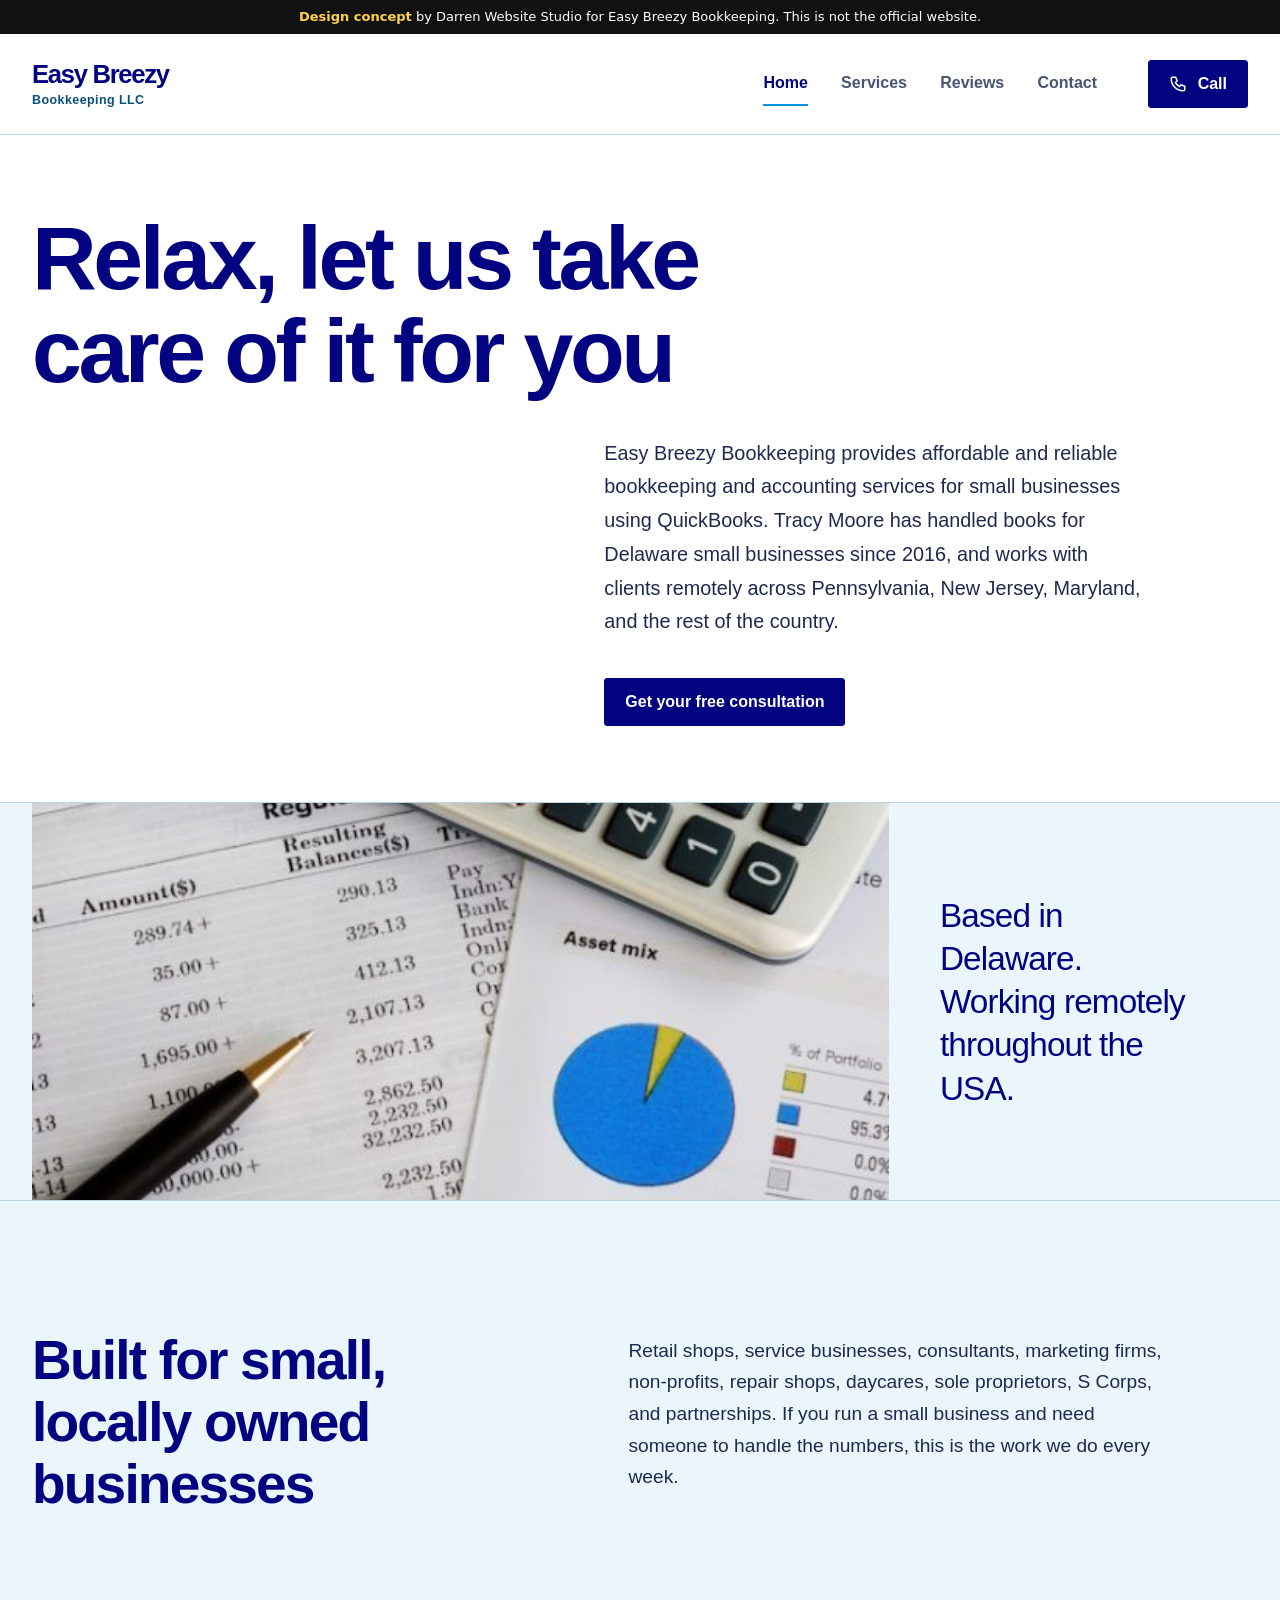
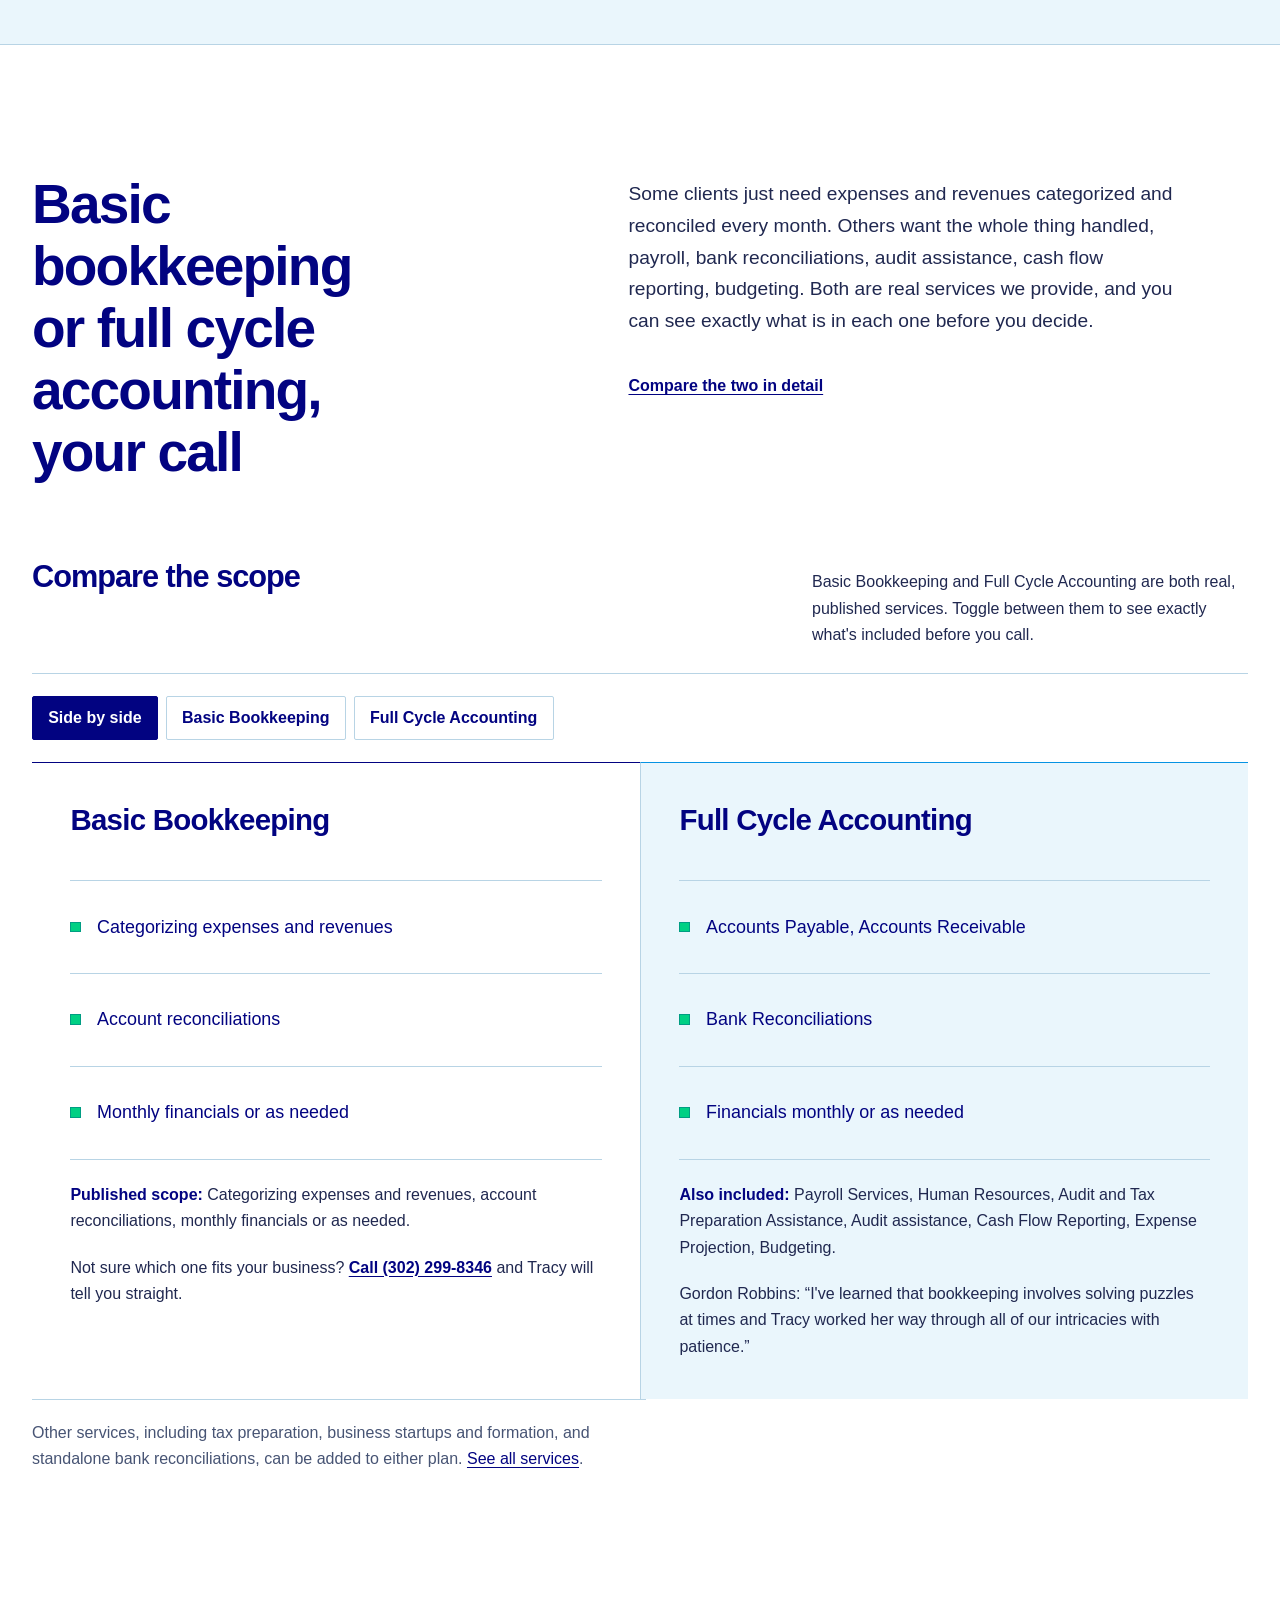
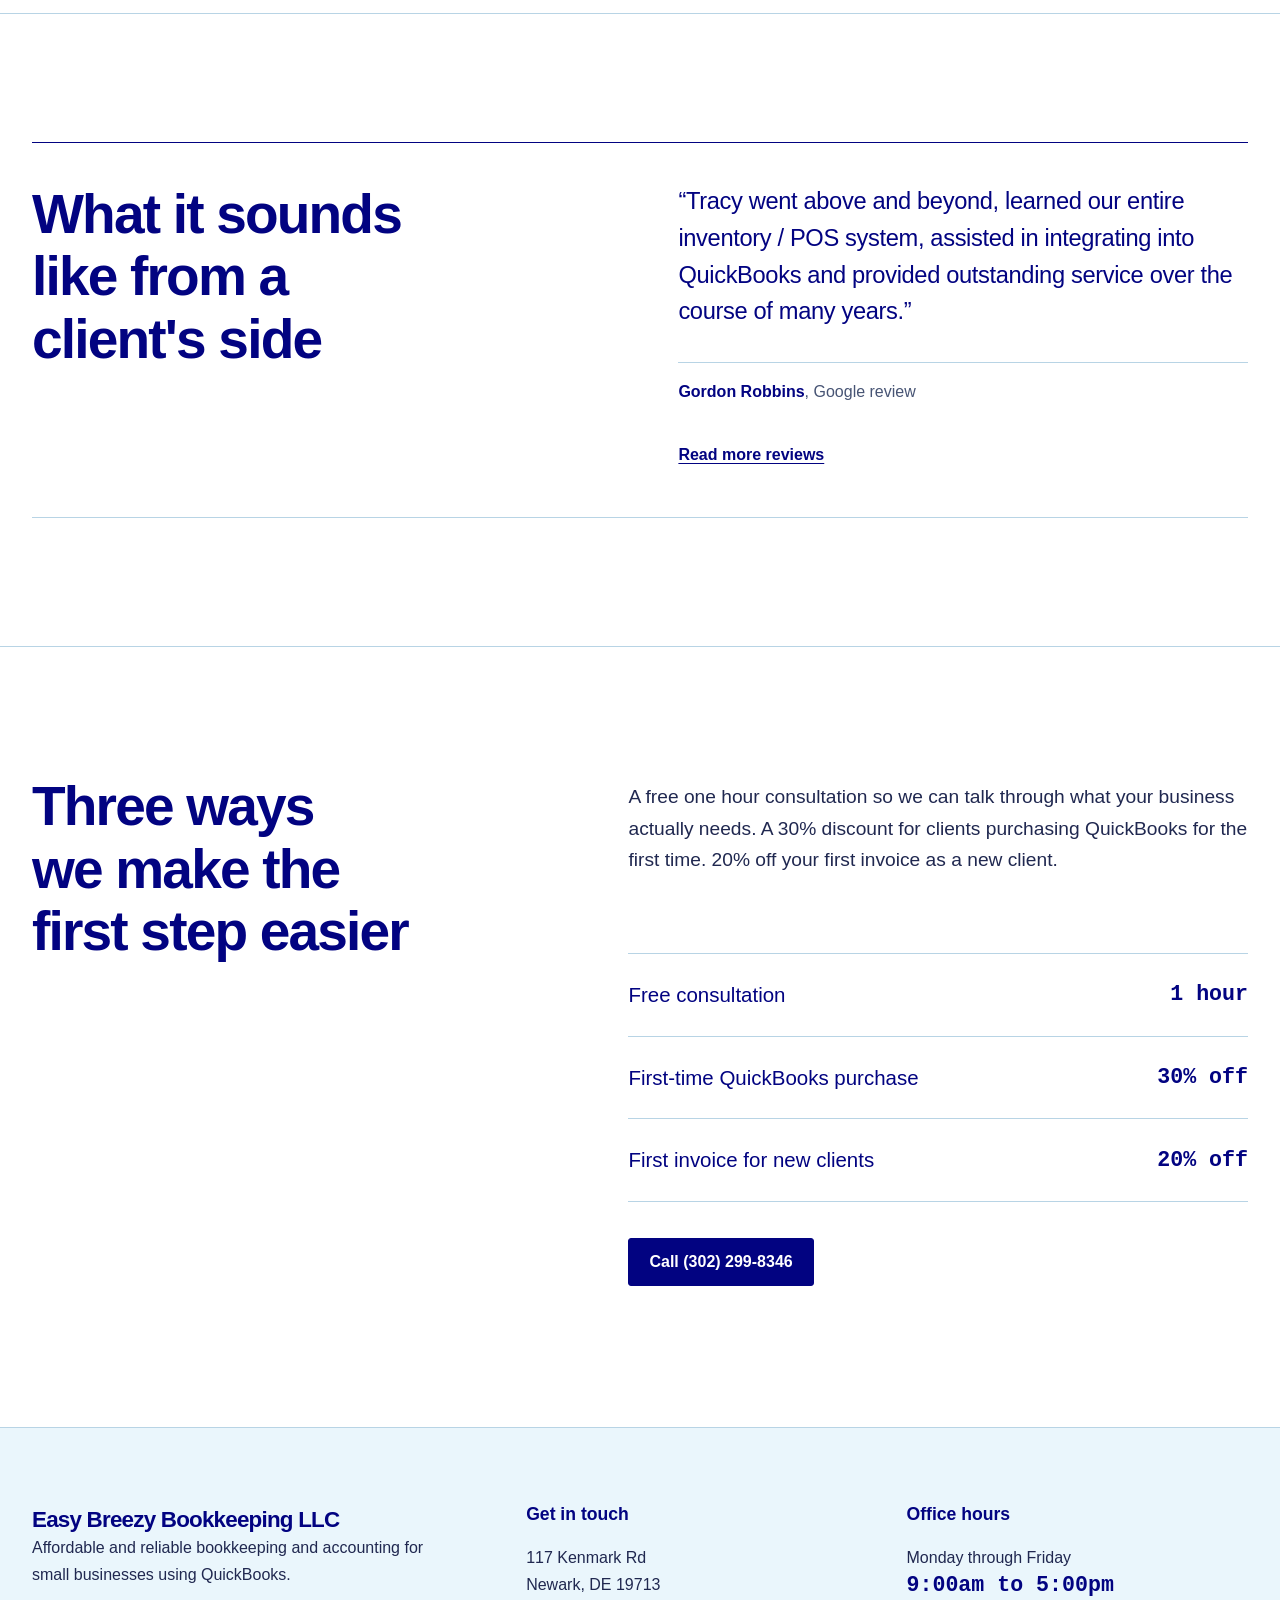
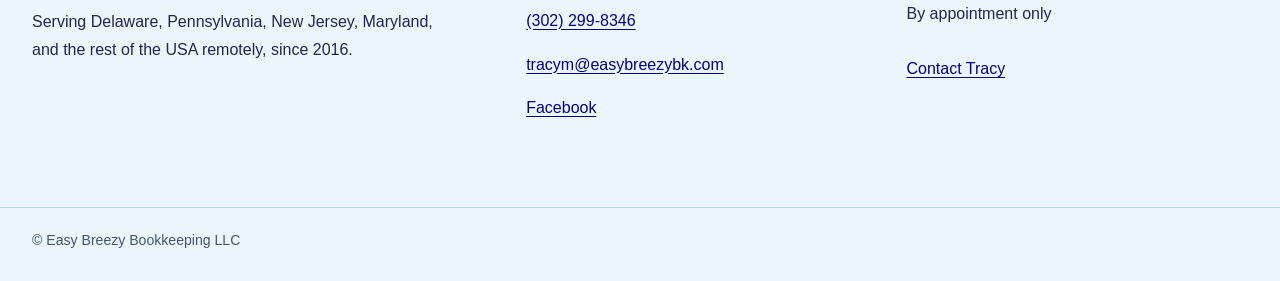
<file: index.html>
<!doctype html>
<html lang="en">
<head>
  <meta charset="utf-8">
  <meta name="viewport" content="width=device-width, initial-scale=1">
  <meta name="robots" content="noindex, nofollow">
  <meta name="theme-color" content="#020381">
  <meta name="description" content="Remote bookkeeping and accounting for small businesses in Delaware, Pennsylvania, New Jersey, Maryland, and nationwide. Free one hour consultation with Tracy Moore.">
  <title>Easy Breezy Bookkeeping | Newark, DE Bookkeeping &amp; Accounting</title>
  <link rel="stylesheet" href="styles.css">
  <script src="main.js" defer></script>
</head>
<body>
  <div id="concept-banner" style="background:#111;color:#fff;font:13px/1.4 system-ui,sans-serif;text-align:center;padding:8px 16px;position:relative;z-index:99"><b style="color:#ffd24a">Design concept</b> by Darren Website Studio for Easy Breezy Bookkeeping. This is not the official website.</div>
  <a class="skip-link" href="#main">Skip to content</a>

  <header class="site-header">
    <div class="wrap header-inner">
      <a class="wordmark" href="index.html" aria-label="Easy Breezy Bookkeeping, home">
        <span class="wordmark-main">Easy Breezy</span>
        <span class="wordmark-sub">Bookkeeping LLC</span>
      </a>
      <nav class="site-nav" aria-label="Main navigation">
        <a href="index.html" aria-current="page">Home</a>
        <a href="services.html">Services</a>
        <a href="reviews.html">Reviews</a>
        <a href="contact.html">Contact</a>
      </nav>
      <a class="call-button" href="tel:302-299-8346">
        <svg viewBox="0 0 24 24" fill="none" stroke="currentColor" stroke-width="2" stroke-linecap="round" stroke-linejoin="round" aria-hidden="true"><path d="M5 3h4l2 5-2.5 2a16 16 0 0 0 5.5 5.5l2-2.5 5 2v4c0 1.1-.9 2-2 2C10.2 21 3 13.8 3 5c0-1.1.9-2 2-2Z"/></svg>
        Call
      </a>
    </div>
  </header>

  <main id="main">
    <section class="hero" id="hero" aria-labelledby="hero-title">
      <div class="wrap hero-spread">
        <h1 id="hero-title">Relax, let us take care of it for you</h1>
        <div class="hero-copy">
          <p>Easy Breezy Bookkeeping provides affordable and reliable bookkeeping and accounting services for small businesses using QuickBooks. Tracy Moore has handled books for Delaware small businesses since 2016, and works with clients remotely across Pennsylvania, New Jersey, Maryland, and the rest of the country.</p>
          <a class="button" href="contact.html">Get your free consultation</a>
        </div>
      </div>
      <div class="material-band">
        <div class="wrap material-layout">
          <img class="material-image" src="assets/photo-4.jpg" alt="Calculator and financial documents laid out for accounting work" width="550" height="367">
          <div class="material-caption">
            <p>Based in Delaware. Working remotely throughout the USA.</p>
          </div>
        </div>
      </div>
    </section>

    <section class="section audience-section" id="who-this-is-for" aria-labelledby="audience-title">
      <div class="wrap section-spread">
        <h2 id="audience-title">Built for small, locally owned businesses</h2>
        <div class="section-body">
          <p>Retail shops, service businesses, consultants, marketing firms, non-profits, repair shops, daycares, sole proprietors, S Corps, and partnerships. If you run a small business and need someone to handle the numbers, this is the work we do every week.</p>
        </div>
      </div>
    </section>

    <section class="section service-section" id="two-ways-to-work" aria-labelledby="service-title">
      <div class="wrap">
        <div class="section-spread service-intro">
          <h2 id="service-title">Basic bookkeeping or full cycle accounting, your call</h2>
          <div class="section-body">
            <p>Some clients just need expenses and revenues categorized and reconciled every month. Others want the whole thing handled, payroll, bank reconciliations, audit assistance, cash flow reporting, budgeting. Both are real services we provide, and you can see exactly what is in each one before you decide.</p>
            <a class="text-link" href="services.html">Compare the two in detail</a>
          </div>
        </div>

        <div class="comparison" data-compare>
          <div class="comparison-heading">
            <h2 id="home-compare-title">Compare the scope</h2>
            <p>Basic Bookkeeping and Full Cycle Accounting are both real, published services. Toggle between them to see exactly what's included before you call.</p>
          </div>

          <div class="compare-controls" role="group" aria-label="Choose a service scope">
            <button type="button" data-show-scope="both" aria-controls="home-basic home-full" aria-pressed="true">Side by side</button>
            <button type="button" data-show-scope="basic" aria-controls="home-basic" aria-pressed="false">Basic Bookkeeping</button>
            <button type="button" data-show-scope="full" aria-controls="home-full" aria-pressed="false">Full Cycle Accounting</button>
          </div>

          <div class="comparison-spread" aria-labelledby="home-compare-title">
            <section class="compare-panel" id="home-basic" data-scope="basic" aria-labelledby="basic-title">
              <h3 id="basic-title">Basic Bookkeeping</h3>
              <ul class="scope-rows">
                <li>Categorizing expenses and revenues</li>
                <li>Account reconciliations</li>
                <li>Monthly financials or as needed</li>
              </ul>
              <div class="scope-extra">
                <p><strong>Published scope:</strong> Categorizing expenses and revenues, account reconciliations, monthly financials or as needed.</p>
                <p>Not sure which one fits your business? <a href="tel:302-299-8346">Call (302) 299-8346</a> and Tracy will tell you straight.</p>
              </div>
            </section>

            <section class="compare-panel" id="home-full" data-scope="full" aria-labelledby="full-title">
              <h3 id="full-title">Full Cycle Accounting</h3>
              <ul class="scope-rows">
                <li>Accounts Payable, Accounts Receivable</li>
                <li>Bank Reconciliations</li>
                <li>Financials monthly or as needed</li>
              </ul>
              <div class="scope-extra">
                <p><strong>Also included:</strong> Payroll Services, Human Resources, Audit and Tax Preparation Assistance, Audit assistance, Cash Flow Reporting, Expense Projection, Budgeting.</p>
                <p>Gordon Robbins: “I've learned that bookkeeping involves solving puzzles at times and Tracy worked her way through all of our intricacies with patience.”</p>
              </div>
            </section>
          </div>
          <p class="comparison-note">Other services, including tax preparation, business startups and formation, and standalone bank reconciliations, can be added to either plan. <a href="services.html">See all services</a>.</p>
        </div>
      </div>
    </section>

    <section class="section quote-section" id="quote" aria-labelledby="quote-title">
      <div class="wrap quote-layout">
        <h2 id="quote-title">What it sounds like from a client's side</h2>
        <div class="quote-evidence">
          <blockquote>“Tracy went above and beyond, learned our entire inventory / POS system, assisted in integrating into QuickBooks and provided outstanding service over the course of many years.”</blockquote>
          <p class="quote-source"><strong>Gordon Robbins</strong>, Google review</p>
          <a class="text-link" href="reviews.html">Read more reviews</a>
        </div>
      </div>
    </section>

    <section class="section offers-section" id="offers" aria-labelledby="offers-title">
      <div class="wrap section-spread">
        <h2 id="offers-title">Three ways we make the first step easier</h2>
        <div class="section-body">
          <p>A free one hour consultation so we can talk through what your business actually needs. A 30% discount for clients purchasing QuickBooks for the first time. 20% off your first invoice as a new client.</p>
          <div class="offer-list" aria-label="Published offers">
            <div class="offer-row"><span>Free consultation</span><span class="offer-value">1 hour</span></div>
            <div class="offer-row"><span>First-time QuickBooks purchase</span><span class="offer-value">30% off</span></div>
            <div class="offer-row"><span>First invoice for new clients</span><span class="offer-value">20% off</span></div>
          </div>
          <a class="button" href="tel:302-299-8346">Call (302) 299-8346</a>
        </div>
      </div>
    </section>
  </main>

  <footer class="site-footer">
    <div class="wrap footer-inner">
      <div>
        <div class="footer-brand">Easy Breezy Bookkeeping LLC</div>
        <p>Affordable and reliable bookkeeping and accounting for small businesses using QuickBooks.</p>
        <p>Serving Delaware, Pennsylvania, New Jersey, Maryland, and the rest of the USA remotely, since 2016.</p>
      </div>
      <div>
        <h2>Get in touch</h2>
        <address>
          117 Kenmark Rd<br>
          Newark, DE 19713<br>
          <a href="tel:302-299-8346">(302) 299-8346</a><br>
          <a href="mailto:tracym@easybreezybk.com">tracym@easybreezybk.com</a>
        </address>
        <a href="https://www.facebook.com/EasyBreezybk">Facebook</a>
      </div>
      <div>
        <h2>Office hours</h2>
        <p>Monday through Friday<br><span class="offer-value">9:00am to 5:00pm</span><br>By appointment only</p>
        <a href="contact.html">Contact Tracy</a>
      </div>
    </div>
    <div class="footer-bottom">
      <div class="wrap"><p>© Easy Breezy Bookkeeping LLC</p></div>
    </div>
  </footer>

  <div class="consult-dock">
    <a class="button" href="contact.html">Get your free consultation</a>
  </div>
</body>
</html>
</file>
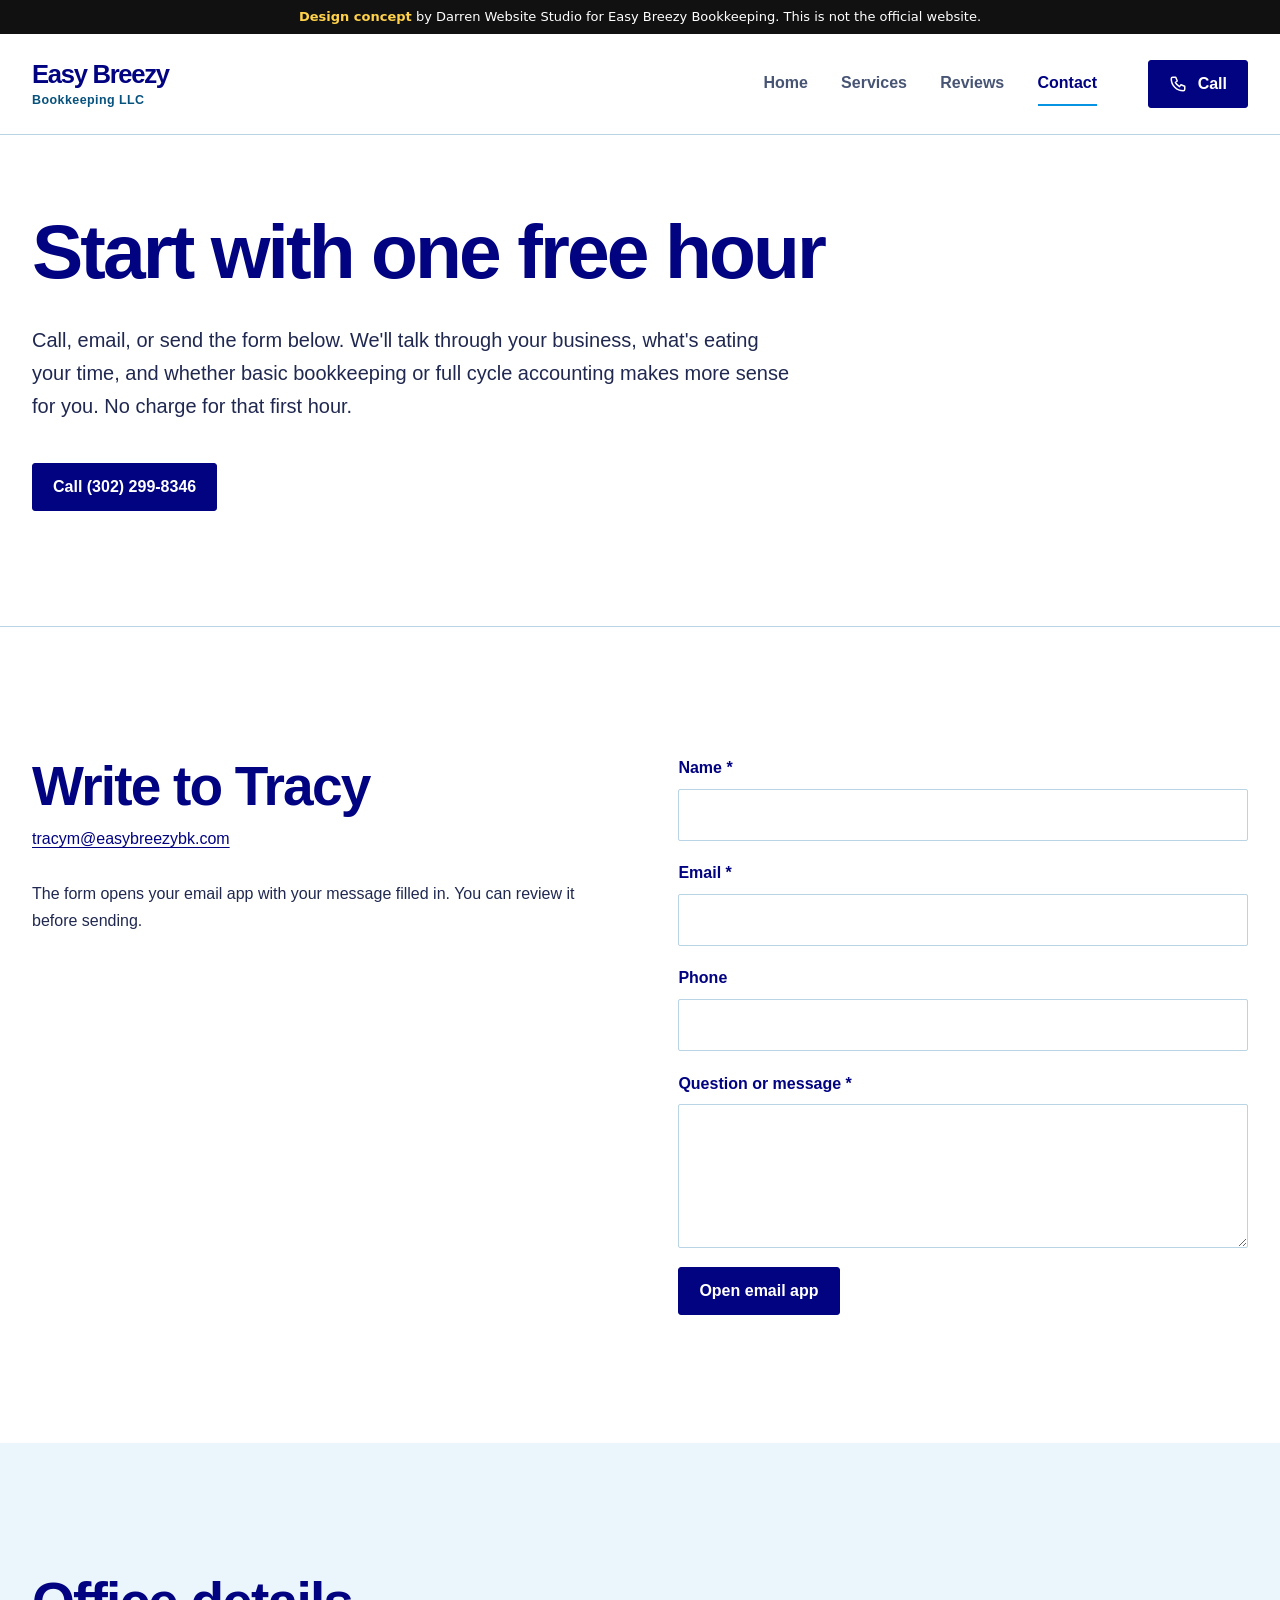
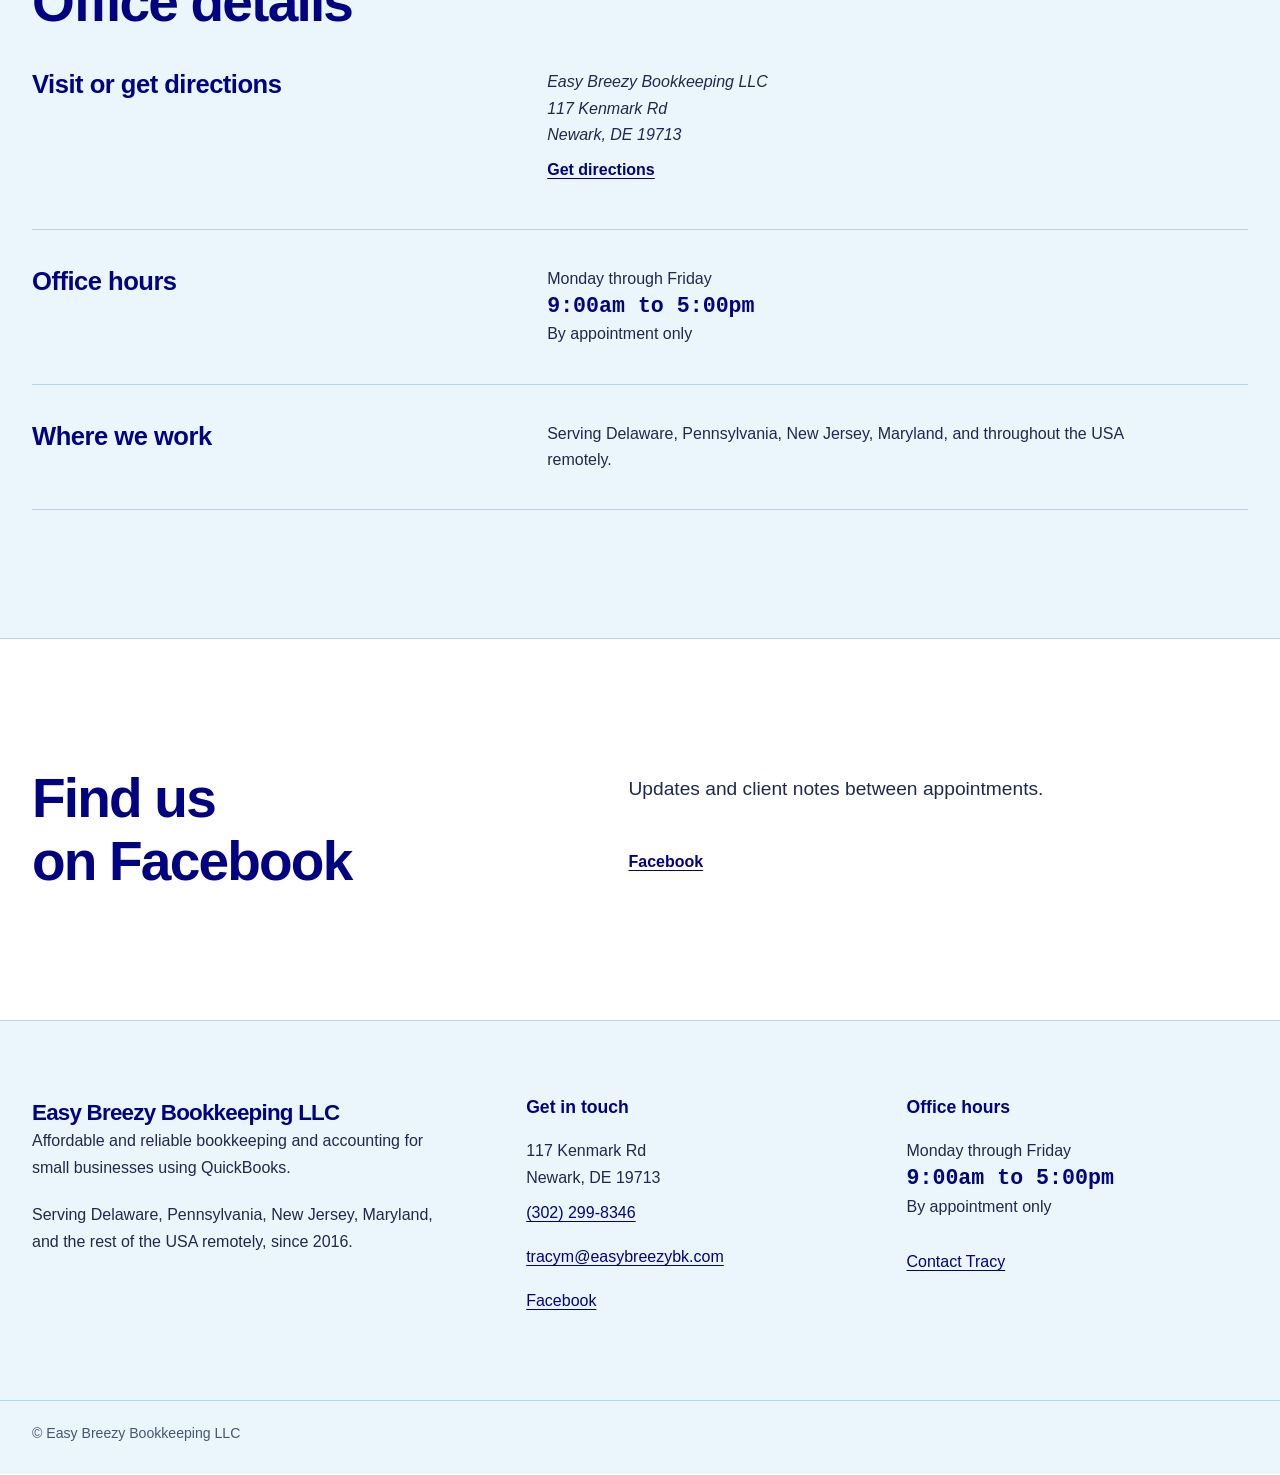
<file: contact.html>
<!doctype html>
<html lang="en">
<head>
  <meta charset="utf-8">
  <meta name="viewport" content="width=device-width, initial-scale=1">
  <meta name="robots" content="noindex, nofollow">
  <meta name="theme-color" content="#020381">
  <meta name="description" content="Call (302) 299-8346 or email tracym@easybreezybk.com for your free one hour consultation. Serving Newark, DE and clients nationwide, Monday to Friday by appointment.">
  <title>Contact | Easy Breezy Bookkeeping</title>
  <link rel="stylesheet" href="styles.css">
  <script src="main.js" defer></script>
</head>
<body>
  <div id="concept-banner" style="background:#111;color:#fff;font:13px/1.4 system-ui,sans-serif;text-align:center;padding:8px 16px;position:relative;z-index:99"><b style="color:#ffd24a">Design concept</b> by Darren Website Studio for Easy Breezy Bookkeeping. This is not the official website.</div>
  <a class="skip-link" href="#main">Skip to content</a>

  <header class="site-header">
    <div class="wrap header-inner">
      <a class="wordmark" href="index.html" aria-label="Easy Breezy Bookkeeping, home">
        <span class="wordmark-main">Easy Breezy</span>
        <span class="wordmark-sub">Bookkeeping LLC</span>
      </a>
      <nav class="site-nav" aria-label="Main navigation">
        <a href="index.html">Home</a>
        <a href="services.html">Services</a>
        <a href="reviews.html">Reviews</a>
        <a href="contact.html" aria-current="page">Contact</a>
      </nav>
      <a class="call-button" href="tel:302-299-8346">
        <svg viewBox="0 0 24 24" fill="none" stroke="currentColor" stroke-width="2" stroke-linecap="round" stroke-linejoin="round" aria-hidden="true"><path d="M5 3h4l2 5-2.5 2a16 16 0 0 0 5.5 5.5l2-2.5 5 2v4c0 1.1-.9 2-2 2C10.2 21 3 13.8 3 5c0-1.1.9-2 2-2Z"/></svg>
        Call
      </a>
    </div>
  </header>

  <main id="main">
    <section class="page-intro" id="contact-intro" aria-labelledby="contact-title">
      <div class="wrap">
        <h1 id="contact-title">Start with one free hour</h1>
        <p>Call, email, or send the form below. We'll talk through your business, what's eating your time, and whether basic bookkeeping or full cycle accounting makes more sense for you. No charge for that first hour.</p>
        <a class="button" href="tel:302-299-8346">Call (302) 299-8346</a>
      </div>
    </section>

    <section class="section" aria-labelledby="email-title">
      <div class="wrap contact-grid">
        <div>
          <h2 id="email-title">Write to Tracy</h2>
          <p><a href="mailto:tracym@easybreezybk.com">tracym@easybreezybk.com</a></p>
          <p>The form opens your email app with your message filled in. You can review it before sending.</p>
        </div>
        <form action="mailto:tracym@easybreezybk.com" method="post" enctype="text/plain" data-mailto="tracym@easybreezybk.com" data-subject="Free consultation request">
          <div class="form-field">
            <label for="contact-name">Name *</label>
            <input id="contact-name" name="Name" autocomplete="name" required>
          </div>
          <div class="form-field">
            <label for="contact-email">Email *</label>
            <input id="contact-email" name="Email" type="email" autocomplete="email" required>
          </div>
          <div class="form-field">
            <label for="contact-phone">Phone</label>
            <input id="contact-phone" name="Phone" type="tel" autocomplete="tel">
          </div>
          <div class="form-field">
            <label for="contact-message">Question or message *</label>
            <textarea id="contact-message" name="Question or message" required></textarea>
          </div>
          <button class="button" type="submit">Open email app</button>
        </form>
      </div>
    </section>

    <section class="section audience-section" id="details" aria-labelledby="details-title">
      <div class="wrap">
        <h2 id="details-title">Office details</h2>
        <div class="detail-row">
          <h3>Visit or get directions</h3>
          <div>
            <address>
              Easy Breezy Bookkeeping LLC<br>
              117 Kenmark Rd<br>
              Newark, DE 19713
            </address>
            <a class="text-link" href="https://www.google.com/maps/search/?api=1&amp;query=117+Kenmark+Rd%2C+Newark%2C+DE+19713%2C+USA">Get directions</a>
          </div>
        </div>
        <div class="detail-row">
          <h3>Office hours</h3>
          <p>Monday through Friday<br><span class="offer-value">9:00am to 5:00pm</span><br>By appointment only</p>
        </div>
        <div class="detail-row">
          <h3>Where we work</h3>
          <p>Serving Delaware, Pennsylvania, New Jersey, Maryland, and throughout the USA remotely.</p>
        </div>
      </div>
    </section>

    <section class="section" id="social" aria-labelledby="social-title">
      <div class="wrap section-spread">
        <h2 id="social-title">Find us on Facebook</h2>
        <div class="section-body">
          <p>Updates and client notes between appointments.</p>
          <a class="text-link" href="https://www.facebook.com/EasyBreezybk">Facebook</a>
        </div>
      </div>
    </section>
  </main>

  <footer class="site-footer">
    <div class="wrap footer-inner">
      <div>
        <div class="footer-brand">Easy Breezy Bookkeeping LLC</div>
        <p>Affordable and reliable bookkeeping and accounting for small businesses using QuickBooks.</p>
        <p>Serving Delaware, Pennsylvania, New Jersey, Maryland, and the rest of the USA remotely, since 2016.</p>
      </div>
      <div>
        <h2>Get in touch</h2>
        <address>
          117 Kenmark Rd<br>
          Newark, DE 19713<br>
          <a href="tel:302-299-8346">(302) 299-8346</a><br>
          <a href="mailto:tracym@easybreezybk.com">tracym@easybreezybk.com</a>
        </address>
        <a href="https://www.facebook.com/EasyBreezybk">Facebook</a>
      </div>
      <div>
        <h2>Office hours</h2>
        <p>Monday through Friday<br><span class="offer-value">9:00am to 5:00pm</span><br>By appointment only</p>
        <a href="contact.html">Contact Tracy</a>
      </div>
    </div>
    <div class="footer-bottom">
      <div class="wrap"><p>© Easy Breezy Bookkeeping LLC</p></div>
    </div>
  </footer>

  <div class="consult-dock">
    <a class="button" href="#email-title">Get your free consultation</a>
  </div>
</body>
</html>
</file>
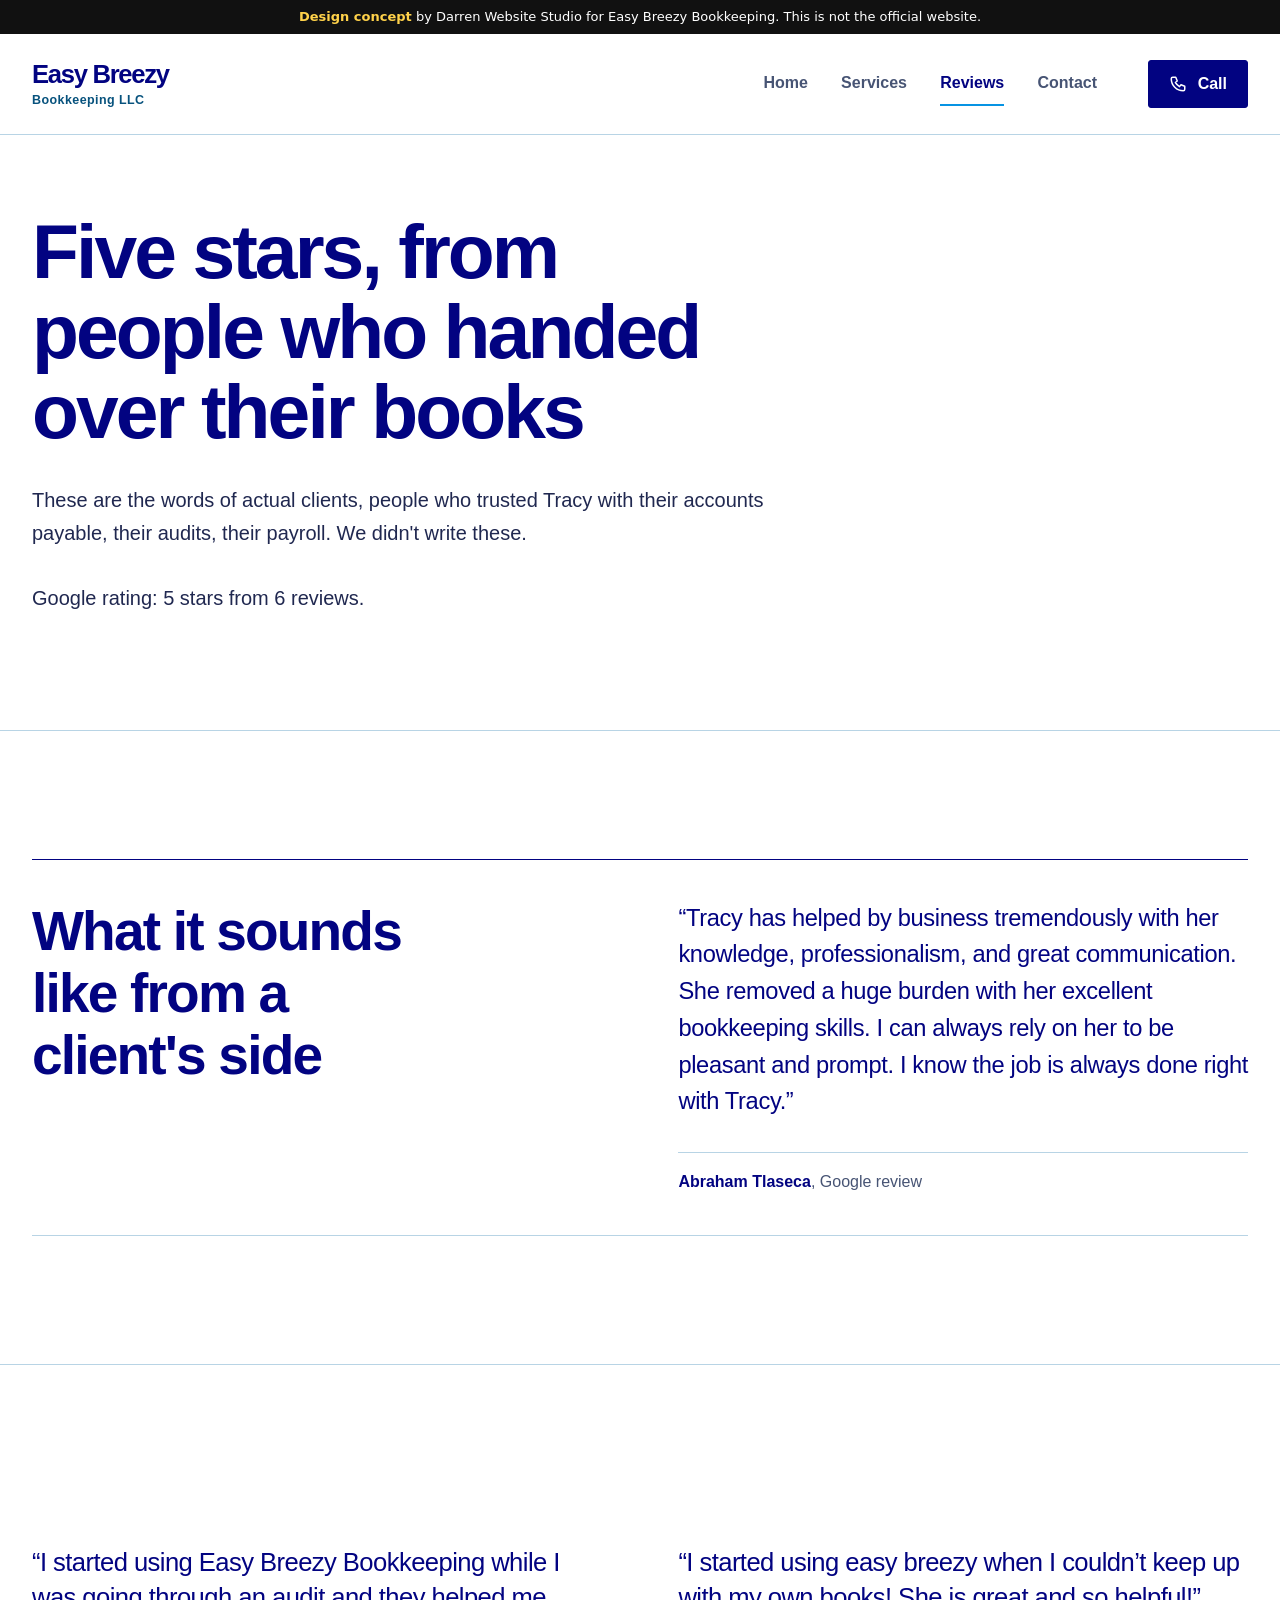
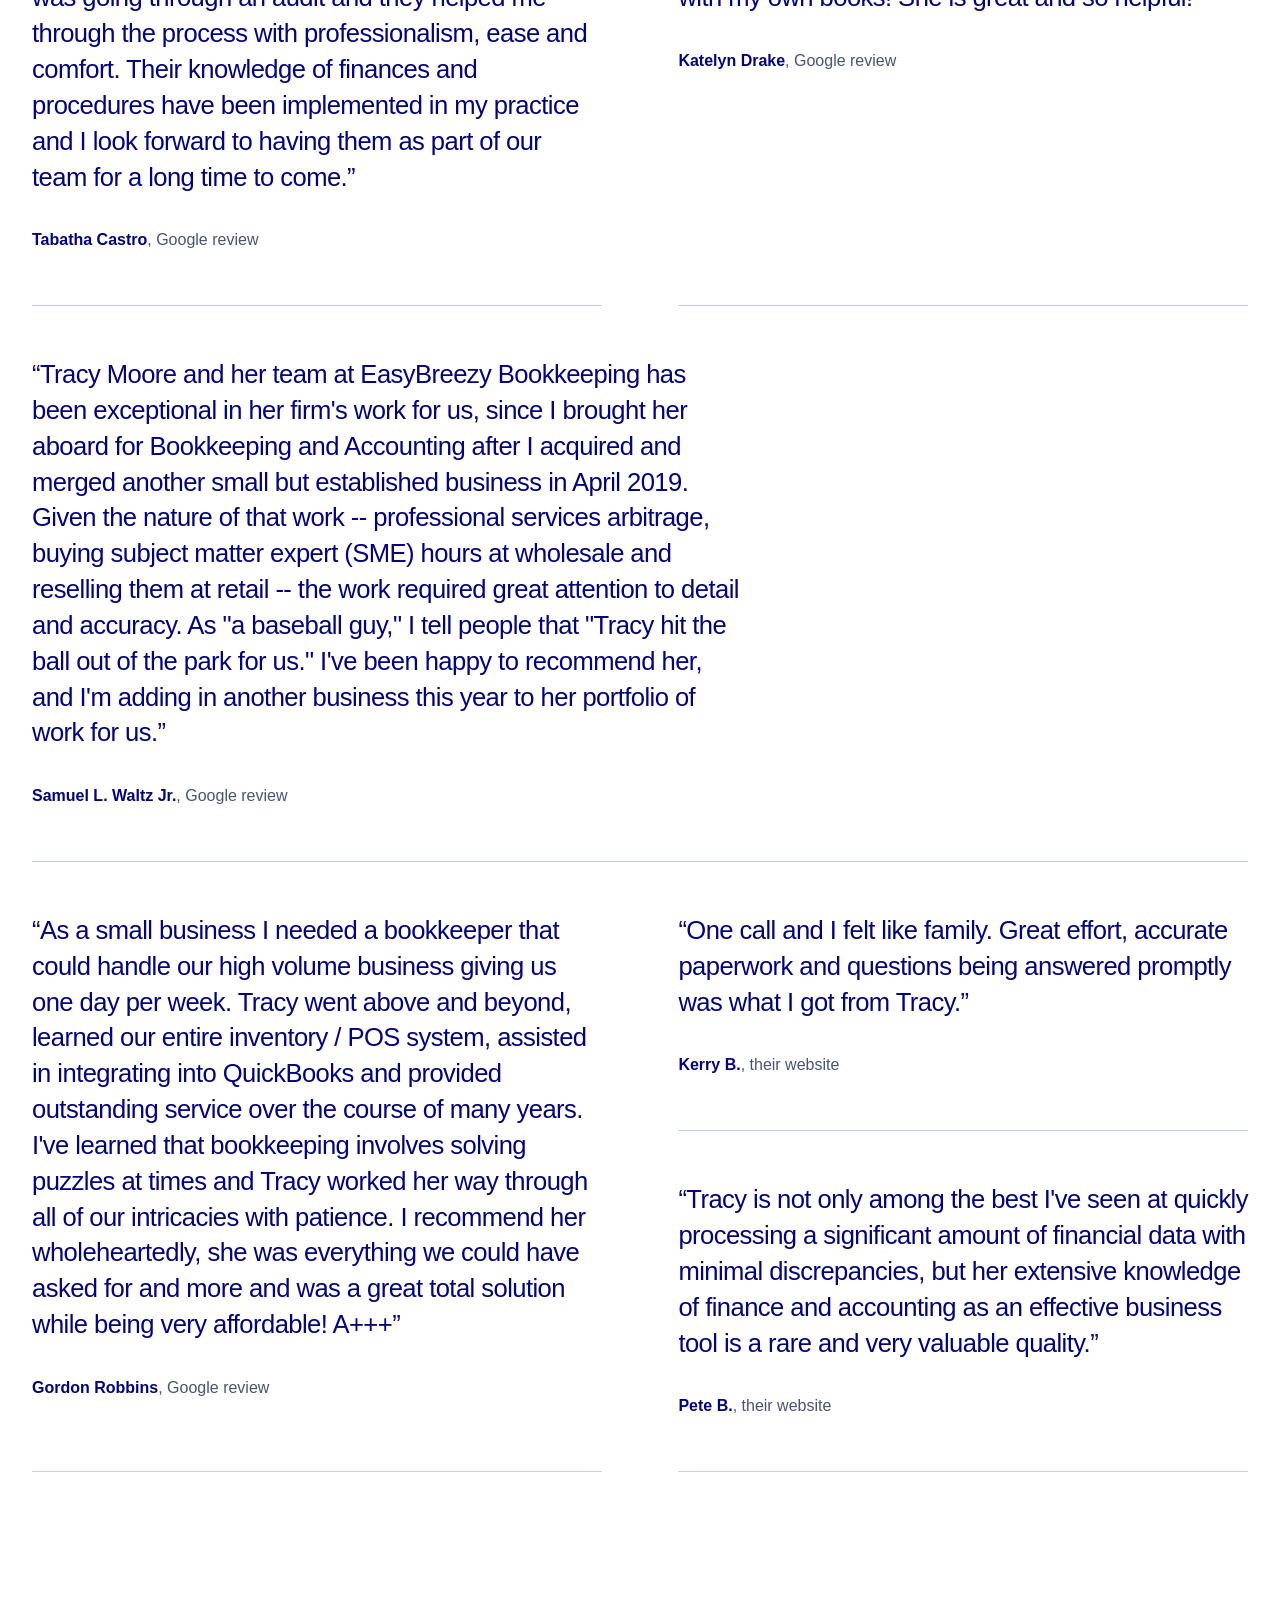
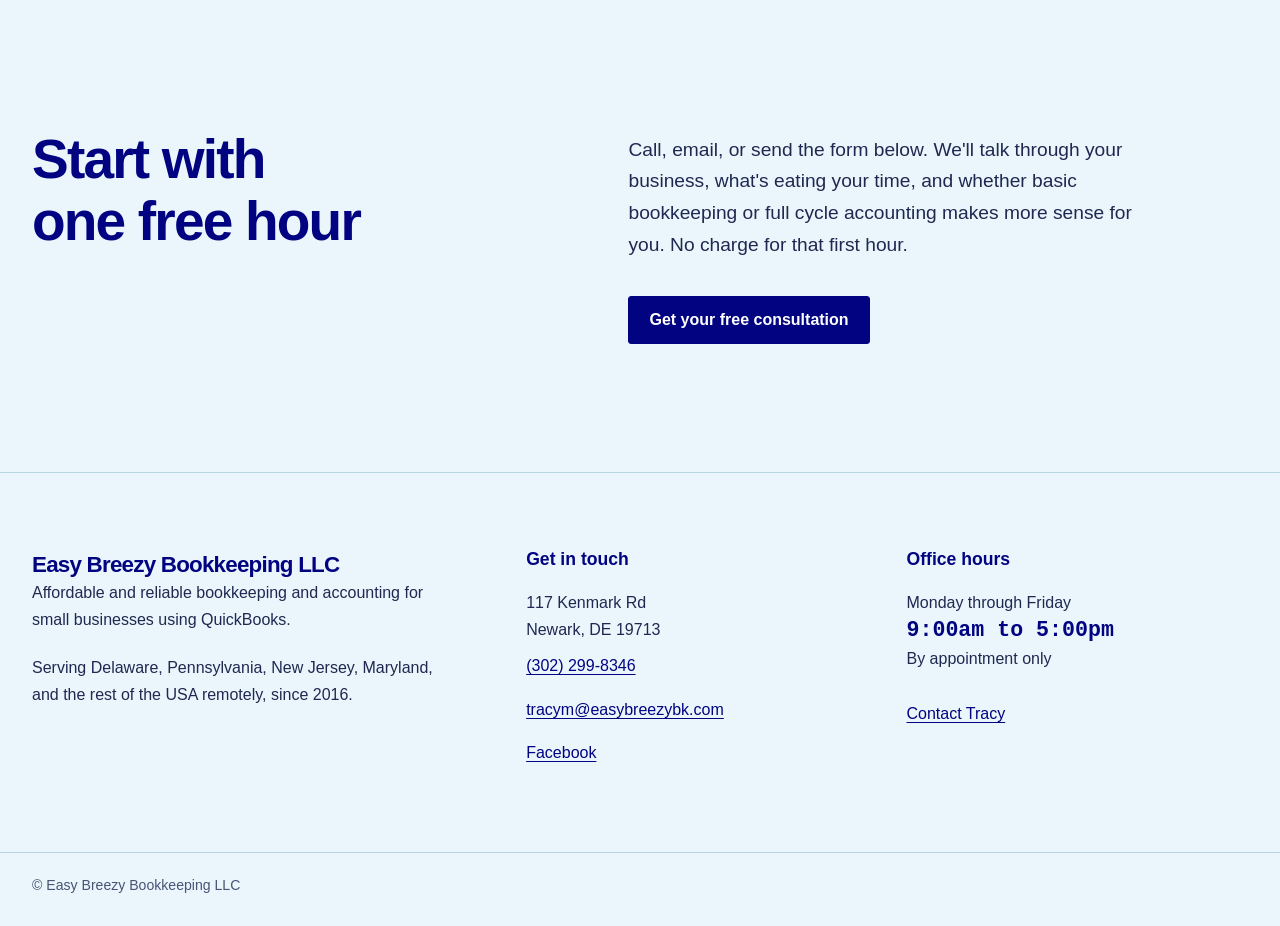
<file: reviews.html>
<!doctype html>
<html lang="en">
<head>
  <meta charset="utf-8">
  <meta name="viewport" content="width=device-width, initial-scale=1">
  <meta name="robots" content="noindex, nofollow">
  <meta name="theme-color" content="#020381">
  <meta name="description" content="Read what small business owners in Delaware and beyond say about working with Tracy Moore and Easy Breezy Bookkeeping.">
  <title>Client Reviews | Easy Breezy Bookkeeping</title>
  <link rel="stylesheet" href="styles.css">
  <script src="main.js" defer></script>
</head>
<body>
  <div id="concept-banner" style="background:#111;color:#fff;font:13px/1.4 system-ui,sans-serif;text-align:center;padding:8px 16px;position:relative;z-index:99"><b style="color:#ffd24a">Design concept</b> by Darren Website Studio for Easy Breezy Bookkeeping. This is not the official website.</div>
  <a class="skip-link" href="#main">Skip to content</a>

  <header class="site-header">
    <div class="wrap header-inner">
      <a class="wordmark" href="index.html" aria-label="Easy Breezy Bookkeeping, home">
        <span class="wordmark-main">Easy Breezy</span>
        <span class="wordmark-sub">Bookkeeping LLC</span>
      </a>
      <nav class="site-nav" aria-label="Main navigation">
        <a href="index.html">Home</a>
        <a href="services.html">Services</a>
        <a href="reviews.html" aria-current="page">Reviews</a>
        <a href="contact.html">Contact</a>
      </nav>
      <a class="call-button" href="tel:302-299-8346">
        <svg viewBox="0 0 24 24" fill="none" stroke="currentColor" stroke-width="2" stroke-linecap="round" stroke-linejoin="round" aria-hidden="true"><path d="M5 3h4l2 5-2.5 2a16 16 0 0 0 5.5 5.5l2-2.5 5 2v4c0 1.1-.9 2-2 2C10.2 21 3 13.8 3 5c0-1.1.9-2 2-2Z"/></svg>
        Call
      </a>
    </div>
  </header>

  <main id="main">
    <section class="page-intro" id="reviews-intro" aria-labelledby="reviews-title">
      <div class="wrap">
        <h1 id="reviews-title">Five stars, from people who handed over their books</h1>
        <p>These are the words of actual clients, people who trusted Tracy with their accounts payable, their audits, their payroll. We didn't write these.</p>
        <p>Google rating: 5 stars from 6 reviews.</p>
      </div>
    </section>

    <section class="section quote-section" aria-labelledby="client-side-title">
      <div class="wrap quote-layout">
        <h2 id="client-side-title">What it sounds like from a client's side</h2>
        <div>
          <blockquote>“Tracy has helped by business tremendously with her knowledge, professionalism, and great communication. She removed a huge burden with her excellent bookkeeping skills. I can always rely on her to be pleasant and prompt. I know the job is always done right with Tracy.”</blockquote>
          <p class="quote-source"><strong>Abraham Tlaseca</strong>, Google review</p>
        </div>
      </div>
    </section>

    <section class="section" aria-label="More client reviews">
      <div class="wrap">
        <div class="contact-grid">
          <article class="review-entry">
            <blockquote>“I started using Easy Breezy Bookkeeping while I was going through an audit and they helped me through the process with professionalism, ease and comfort. Their knowledge of finances and procedures have been implemented in my practice and I look forward to having them as part of our team for a long time to come.”</blockquote>
            <p class="quote-source"><strong>Tabatha Castro</strong>, Google review</p>
          </article>
          <article class="review-entry">
            <blockquote>“I started using easy breezy when I couldn’t keep up with my own books! She is great and so helpful!”</blockquote>
            <p class="quote-source"><strong>Katelyn Drake</strong>, Google review</p>
          </article>
        </div>

        <article class="review-entry">
          <blockquote>“Tracy Moore and her team at EasyBreezy Bookkeeping has been exceptional in her firm's work for us, since I brought her aboard for Bookkeeping and Accounting after I acquired and merged another small but established business in April 2019. Given the nature of that work -- professional services arbitrage, buying subject matter expert (SME) hours at wholesale and reselling them at retail -- the work required great attention to detail and accuracy. As "a baseball guy," I tell people that "Tracy hit the ball out of the park for us." I've been happy to recommend her, and I'm adding in another business this year to her portfolio of work for us.”</blockquote>
          <p class="quote-source"><strong>Samuel L. Waltz Jr.</strong>, Google review</p>
        </article>

        <div class="contact-grid">
          <article class="review-entry">
            <blockquote>“As a small business I needed a bookkeeper that could handle our high volume business giving us one day per week. Tracy went above and beyond, learned our entire inventory / POS system, assisted in integrating into QuickBooks and provided outstanding service over the course of many years. I've learned that bookkeeping involves solving puzzles at times and Tracy worked her way through all of our intricacies with patience. I recommend her wholeheartedly, she was everything we could have asked for and more and was a great total solution while being very affordable! A+++”</blockquote>
            <p class="quote-source"><strong>Gordon Robbins</strong>, Google review</p>
          </article>
          <div>
            <article class="review-entry">
              <blockquote>“One call and I felt like family. Great effort, accurate paperwork and questions being answered promptly was what I got from Tracy.”</blockquote>
              <p class="quote-source"><strong>Kerry B.</strong>, their website</p>
            </article>
            <article class="review-entry">
              <blockquote>“Tracy is not only among the best I've seen at quickly processing a significant amount of financial data with minimal discrepancies, but her extensive knowledge of finance and accounting as an effective business tool is a rare and very valuable quality.”</blockquote>
              <p class="quote-source"><strong>Pete B.</strong>, their website</p>
            </article>
          </div>
        </div>
      </div>
    </section>

    <section class="section audience-section" aria-labelledby="next-step-title">
      <div class="wrap section-spread">
        <h2 id="next-step-title">Start with one free hour</h2>
        <div class="section-body">
          <p>Call, email, or send the form below. We'll talk through your business, what's eating your time, and whether basic bookkeeping or full cycle accounting makes more sense for you. No charge for that first hour.</p>
          <a class="button" href="contact.html">Get your free consultation</a>
        </div>
      </div>
    </section>
  </main>

  <footer class="site-footer">
    <div class="wrap footer-inner">
      <div>
        <div class="footer-brand">Easy Breezy Bookkeeping LLC</div>
        <p>Affordable and reliable bookkeeping and accounting for small businesses using QuickBooks.</p>
        <p>Serving Delaware, Pennsylvania, New Jersey, Maryland, and the rest of the USA remotely, since 2016.</p>
      </div>
      <div>
        <h2>Get in touch</h2>
        <address>
          117 Kenmark Rd<br>
          Newark, DE 19713<br>
          <a href="tel:302-299-8346">(302) 299-8346</a><br>
          <a href="mailto:tracym@easybreezybk.com">tracym@easybreezybk.com</a>
        </address>
        <a href="https://www.facebook.com/EasyBreezybk">Facebook</a>
      </div>
      <div>
        <h2>Office hours</h2>
        <p>Monday through Friday<br><span class="offer-value">9:00am to 5:00pm</span><br>By appointment only</p>
        <a href="contact.html">Contact Tracy</a>
      </div>
    </div>
    <div class="footer-bottom">
      <div class="wrap"><p>© Easy Breezy Bookkeeping LLC</p></div>
    </div>
  </footer>

  <div class="consult-dock">
    <a class="button" href="contact.html">Get your free consultation</a>
  </div>
</body>
</html>
</file>
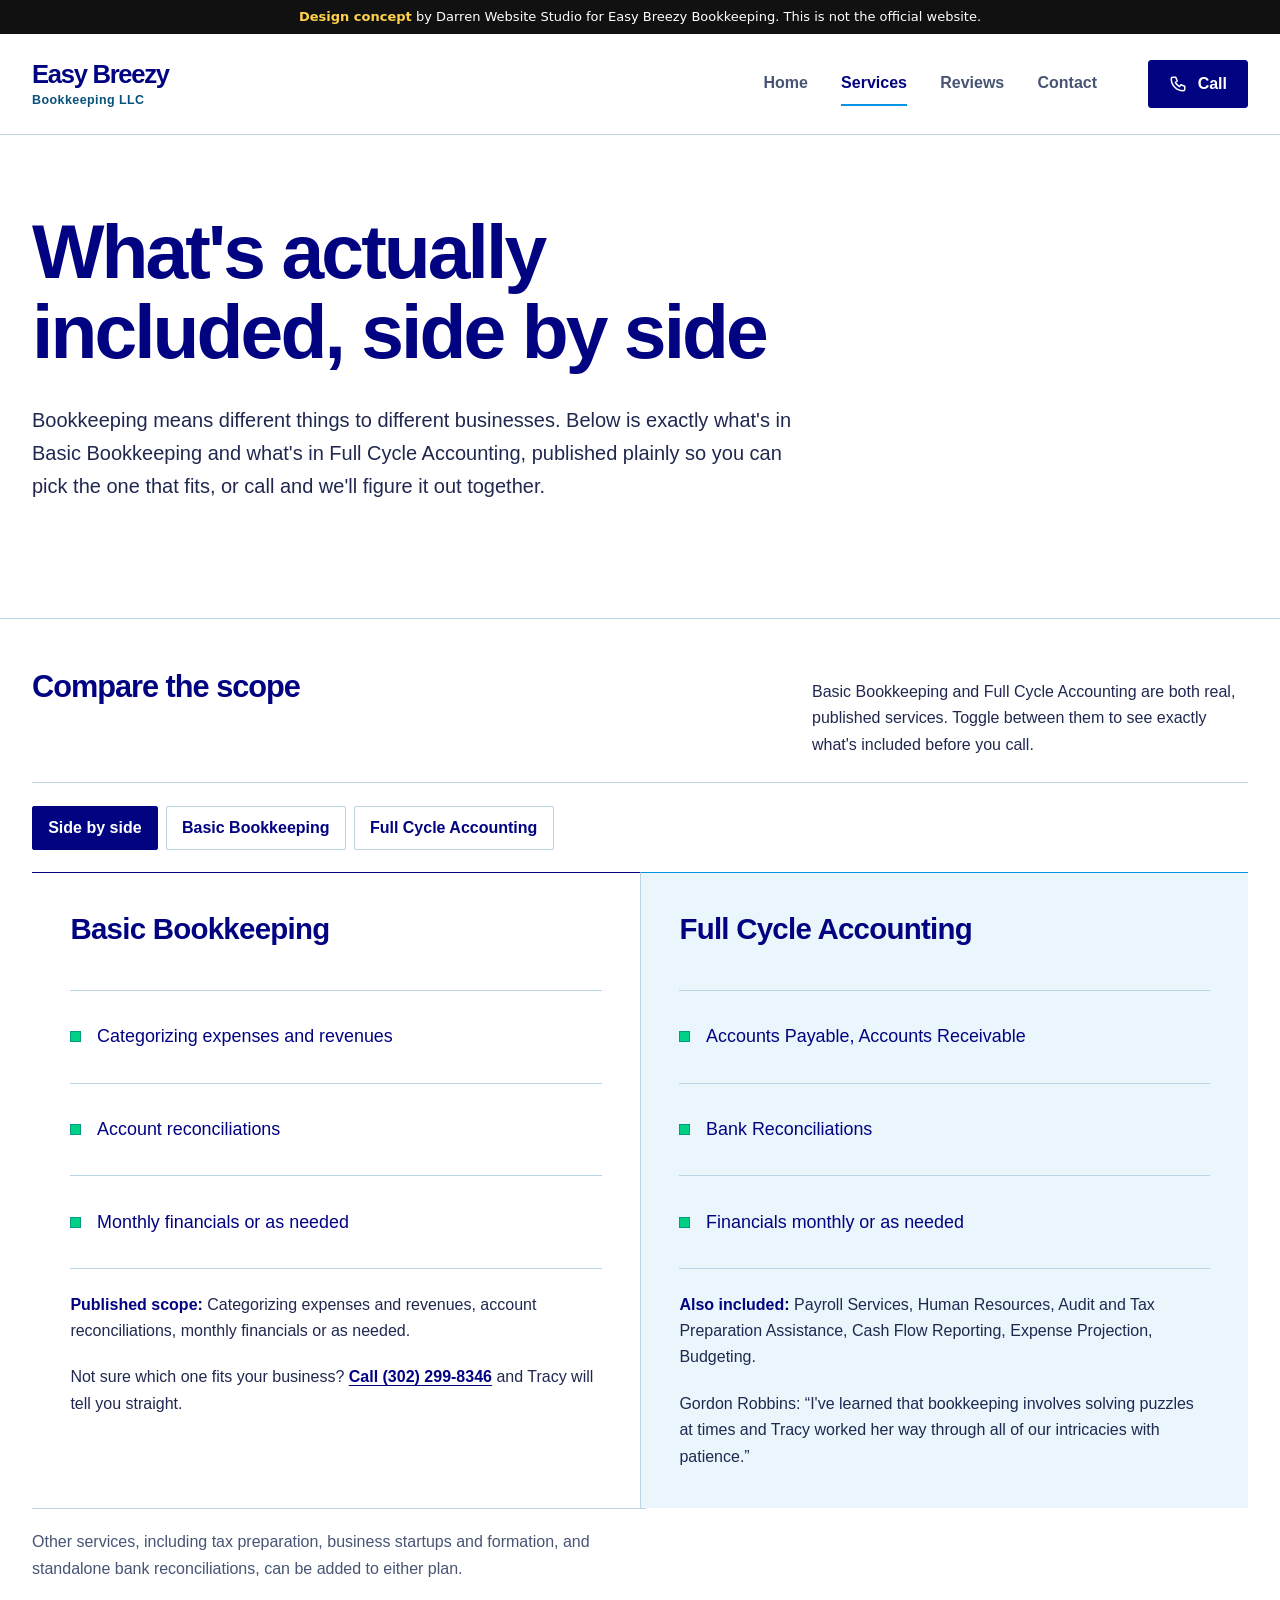
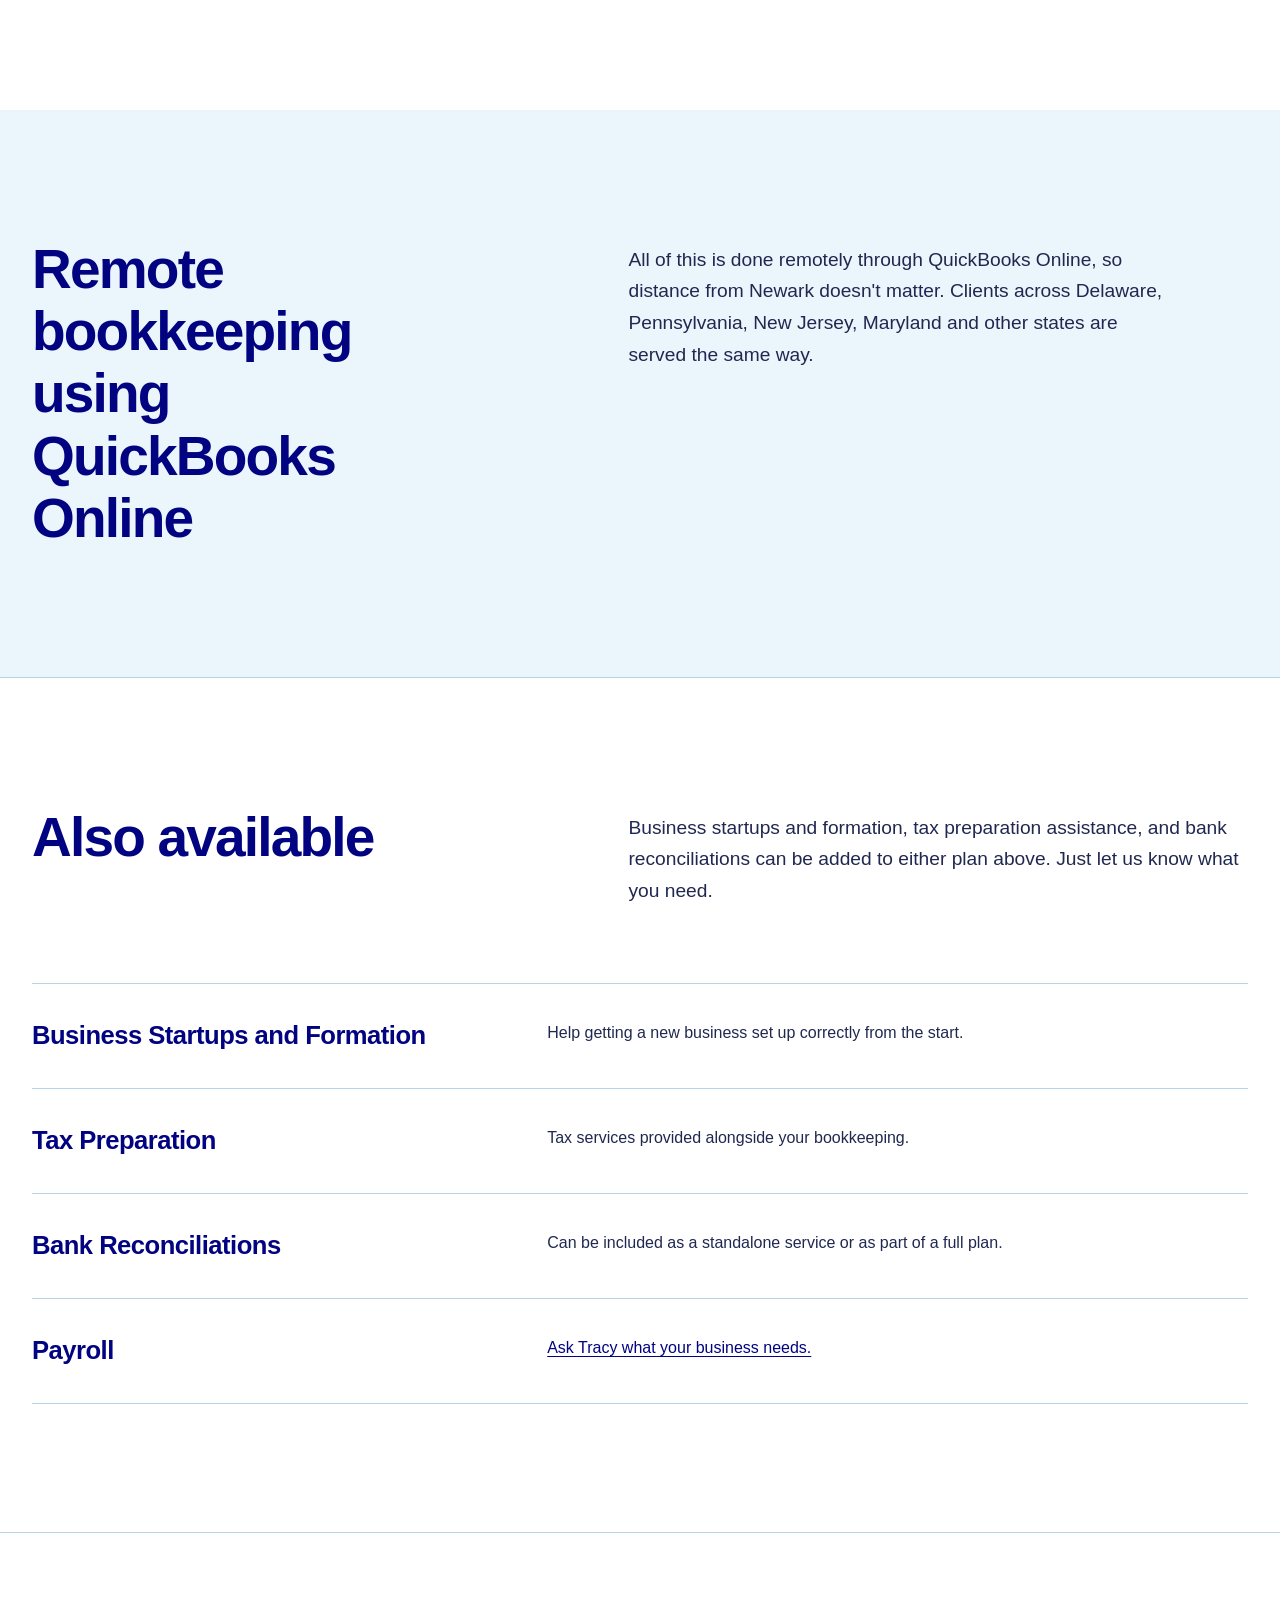
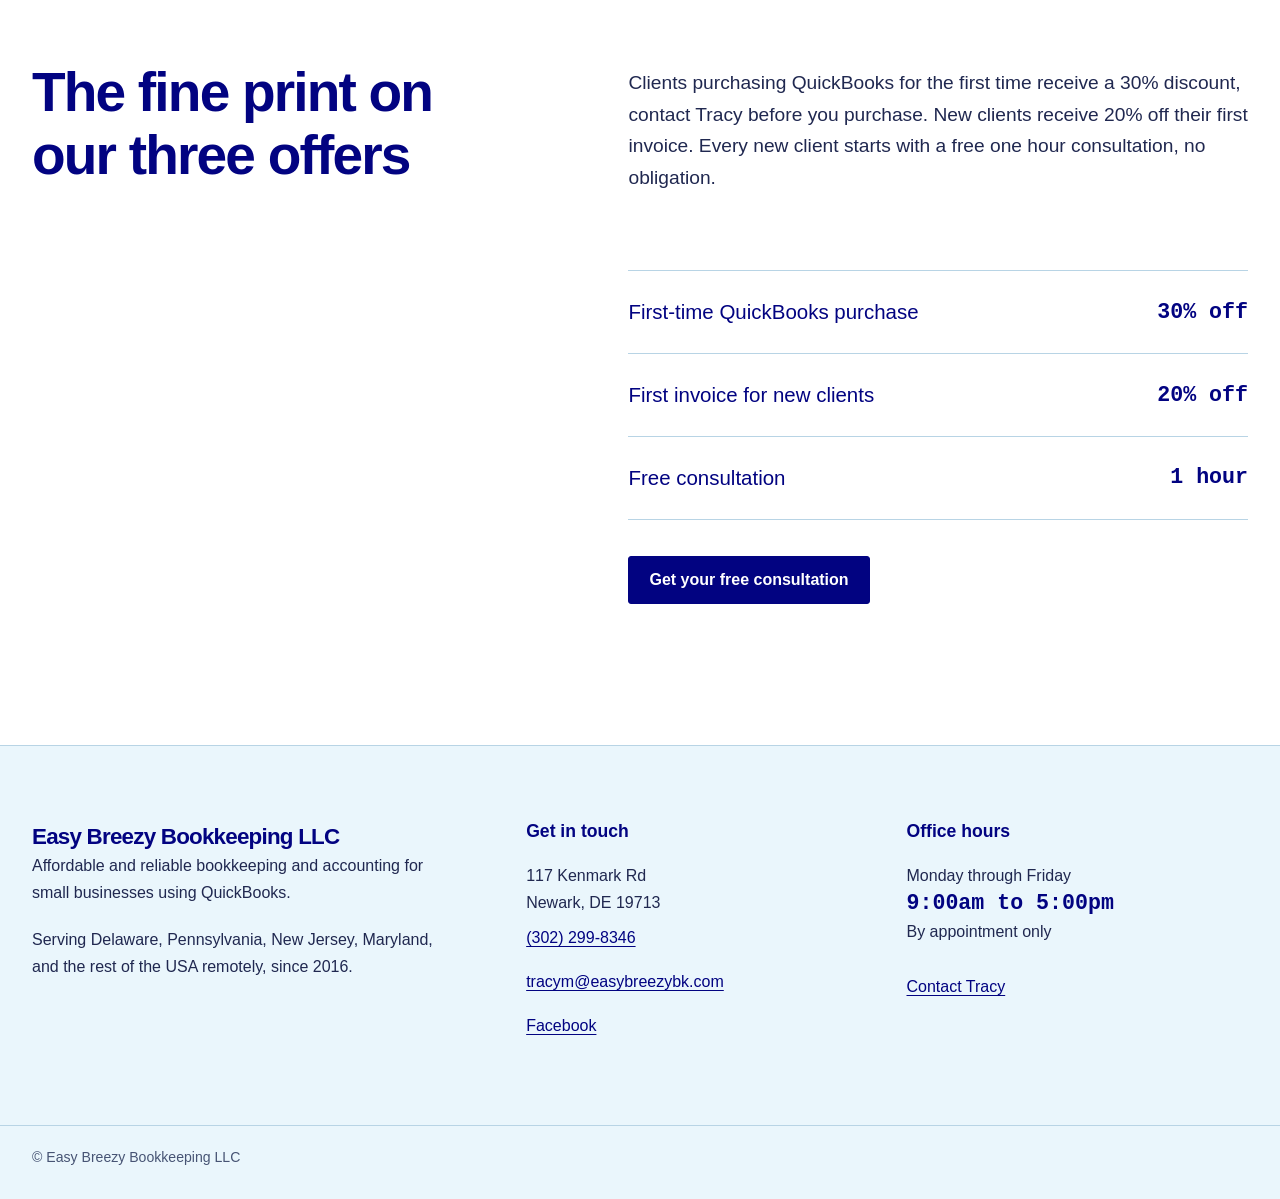
<file: services.html>
<!doctype html>
<html lang="en">
<head>
  <meta charset="utf-8">
  <meta name="viewport" content="width=device-width, initial-scale=1">
  <meta name="robots" content="noindex, nofollow">
  <meta name="theme-color" content="#020381">
  <meta name="description" content="Basic bookkeeping, full cycle accounting, remote bookkeeping, payroll, tax preparation and audit assistance for small businesses in Delaware and nationwide.">
  <title>Services | Easy Breezy Bookkeeping</title>
  <link rel="stylesheet" href="styles.css">
  <script src="main.js" defer></script>
</head>
<body>
  <div id="concept-banner" style="background:#111;color:#fff;font:13px/1.4 system-ui,sans-serif;text-align:center;padding:8px 16px;position:relative;z-index:99"><b style="color:#ffd24a">Design concept</b> by Darren Website Studio for Easy Breezy Bookkeeping. This is not the official website.</div>
  <a class="skip-link" href="#main">Skip to content</a>

  <header class="site-header">
    <div class="wrap header-inner">
      <a class="wordmark" href="index.html" aria-label="Easy Breezy Bookkeeping, home">
        <span class="wordmark-main">Easy Breezy</span>
        <span class="wordmark-sub">Bookkeeping LLC</span>
      </a>
      <nav class="site-nav" aria-label="Main navigation">
        <a href="index.html">Home</a>
        <a href="services.html" aria-current="page">Services</a>
        <a href="reviews.html">Reviews</a>
        <a href="contact.html">Contact</a>
      </nav>
      <a class="call-button" href="tel:302-299-8346">
        <svg viewBox="0 0 24 24" fill="none" stroke="currentColor" stroke-width="2" stroke-linecap="round" stroke-linejoin="round" aria-hidden="true"><path d="M5 3h4l2 5-2.5 2a16 16 0 0 0 5.5 5.5l2-2.5 5 2v4c0 1.1-.9 2-2 2C10.2 21 3 13.8 3 5c0-1.1.9-2 2-2Z"/></svg>
        Call
      </a>
    </div>
  </header>

  <main id="main">
    <section class="page-intro" id="services-intro" aria-labelledby="services-title">
      <div class="wrap">
        <h1 id="services-title">What's actually included, side by side</h1>
        <p>Bookkeeping means different things to different businesses. Below is exactly what's in Basic Bookkeeping and what's in Full Cycle Accounting, published plainly so you can pick the one that fits, or call and we'll figure it out together.</p>
      </div>
    </section>

    <section class="section" aria-labelledby="compare-title">
      <div class="wrap">
        <div class="comparison" data-compare>
          <div class="comparison-heading">
            <h2 id="compare-title">Compare the scope</h2>
            <p>Basic Bookkeeping and Full Cycle Accounting are both real, published services. Toggle between them to see exactly what's included before you call.</p>
          </div>

          <div class="compare-controls" role="group" aria-label="Choose a service scope">
            <button type="button" data-show-scope="both" aria-controls="services-basic services-full" aria-pressed="true">Side by side</button>
            <button type="button" data-show-scope="basic" aria-controls="services-basic" aria-pressed="false">Basic Bookkeeping</button>
            <button type="button" data-show-scope="full" aria-controls="services-full" aria-pressed="false">Full Cycle Accounting</button>
          </div>

          <div class="comparison-spread" aria-labelledby="compare-title">
            <section class="compare-panel" id="services-basic" data-scope="basic" aria-labelledby="basic-title">
              <h3 id="basic-title">Basic Bookkeeping</h3>
              <ul class="scope-rows">
                <li>Categorizing expenses and revenues</li>
                <li>Account reconciliations</li>
                <li>Monthly financials or as needed</li>
              </ul>
              <div class="scope-extra">
                <p><strong>Published scope:</strong> Categorizing expenses and revenues, account reconciliations, monthly financials or as needed.</p>
                <p>Not sure which one fits your business? <a href="tel:302-299-8346">Call (302) 299-8346</a> and Tracy will tell you straight.</p>
              </div>
            </section>

            <section class="compare-panel" id="services-full" data-scope="full" aria-labelledby="full-title">
              <h3 id="full-title">Full Cycle Accounting</h3>
              <ul class="scope-rows">
                <li>Accounts Payable, Accounts Receivable</li>
                <li>Bank Reconciliations</li>
                <li>Financials monthly or as needed</li>
              </ul>
              <div class="scope-extra">
                <p><strong>Also included:</strong> Payroll Services, Human Resources, Audit and Tax Preparation Assistance, Cash Flow Reporting, Expense Projection, Budgeting.</p>
                <p>Gordon Robbins: “I've learned that bookkeeping involves solving puzzles at times and Tracy worked her way through all of our intricacies with patience.”</p>
              </div>
            </section>
          </div>
          <p class="comparison-note">Other services, including tax preparation, business startups and formation, and standalone bank reconciliations, can be added to either plan.</p>
        </div>
      </div>
    </section>

    <section class="section audience-section" id="remote" aria-labelledby="remote-title">
      <div class="wrap section-spread">
        <h2 id="remote-title">Remote bookkeeping using QuickBooks Online</h2>
        <div class="section-body">
          <p>All of this is done remotely through QuickBooks Online, so distance from Newark doesn't matter. Clients across Delaware, Pennsylvania, New Jersey, Maryland and other states are served the same way.</p>
        </div>
      </div>
    </section>

    <section class="section" id="other-services" aria-labelledby="other-title">
      <div class="wrap">
        <div class="section-spread">
          <h2 id="other-title">Also available</h2>
          <div class="section-body">
            <p>Business startups and formation, tax preparation assistance, and bank reconciliations can be added to either plan above. Just let us know what you need.</p>
          </div>
        </div>
        <div class="offer-list">
          <div class="detail-row">
            <h3>Business Startups and Formation</h3>
            <p>Help getting a new business set up correctly from the start.</p>
          </div>
          <div class="detail-row">
            <h3>Tax Preparation</h3>
            <p>Tax services provided alongside your bookkeeping.</p>
          </div>
          <div class="detail-row">
            <h3>Bank Reconciliations</h3>
            <p>Can be included as a standalone service or as part of a full plan.</p>
          </div>
          <div class="detail-row">
            <h3>Payroll</h3>
            <p><a href="contact.html">Ask Tracy what your business needs.</a></p>
          </div>
        </div>
      </div>
    </section>

    <section class="section offers-section" id="offers-detail" aria-labelledby="offers-title">
      <div class="wrap section-spread">
        <h2 id="offers-title">The fine print on our three offers</h2>
        <div class="section-body">
          <p>Clients purchasing QuickBooks for the first time receive a 30% discount, contact Tracy before you purchase. New clients receive 20% off their first invoice. Every new client starts with a free one hour consultation, no obligation.</p>
          <div class="offer-list" aria-label="Published offers">
            <div class="offer-row"><span>First-time QuickBooks purchase</span><span class="offer-value">30% off</span></div>
            <div class="offer-row"><span>First invoice for new clients</span><span class="offer-value">20% off</span></div>
            <div class="offer-row"><span>Free consultation</span><span class="offer-value">1 hour</span></div>
          </div>
          <a class="button" href="contact.html">Get your free consultation</a>
        </div>
      </div>
    </section>
  </main>

  <footer class="site-footer">
    <div class="wrap footer-inner">
      <div>
        <div class="footer-brand">Easy Breezy Bookkeeping LLC</div>
        <p>Affordable and reliable bookkeeping and accounting for small businesses using QuickBooks.</p>
        <p>Serving Delaware, Pennsylvania, New Jersey, Maryland, and the rest of the USA remotely, since 2016.</p>
      </div>
      <div>
        <h2>Get in touch</h2>
        <address>
          117 Kenmark Rd<br>
          Newark, DE 19713<br>
          <a href="tel:302-299-8346">(302) 299-8346</a><br>
          <a href="mailto:tracym@easybreezybk.com">tracym@easybreezybk.com</a>
        </address>
        <a href="https://www.facebook.com/EasyBreezybk">Facebook</a>
      </div>
      <div>
        <h2>Office hours</h2>
        <p>Monday through Friday<br><span class="offer-value">9:00am to 5:00pm</span><br>By appointment only</p>
        <a href="contact.html">Contact Tracy</a>
      </div>
    </div>
    <div class="footer-bottom">
      <div class="wrap"><p>© Easy Breezy Bookkeeping LLC</p></div>
    </div>
  </footer>

  <div class="consult-dock">
    <a class="button" href="contact.html">Get your free consultation</a>
  </div>
</body>
</html>
</file>
<file: styles.css>
:root {
  --navy: #020381;
  --brand-blue: #0693e3;
  --green: #00d084;
  --white: #ffffff;
  --pale: #eaf6fc;
  --rule: #b8d4e5;
  --text: #202850;
  --muted: #475474;
  --max: 1220px;
}

* { box-sizing: border-box; }

html {
  scroll-padding-top: 2rem;
  scrollbar-color: var(--rule) var(--white);
}

body {
  margin: 0;
  background: var(--white);
  color: var(--text);
  font: 400 1rem/1.65 'IBM Plex Sans', sans-serif;
}

::selection { background: var(--navy); color: var(--white); }

a { color: var(--navy); text-underline-offset: .2em; }
a:hover { color: var(--navy); }
a:focus-visible, button:focus-visible, input:focus-visible, textarea:focus-visible {
  outline: 3px solid var(--brand-blue);
  outline-offset: 3px;
}

button, input, textarea { font: inherit; }
button { cursor: pointer; }
img { display: block; max-width: 100%; }
p { margin: 0 0 1.25rem; max-width: 69ch; }
p:last-child { margin-bottom: 0; }
h1, h2, h3, blockquote { color: var(--navy); }
h1, h2, h3 { margin: 0; font-weight: 600; text-wrap: balance; }
h1 { font-size: clamp(3.15rem, 6.5vw, 5.8rem); line-height: 1.04; letter-spacing: -.038em; }
h2 { font-size: clamp(2.15rem, 4.3vw, 3.65rem); line-height: 1.13; letter-spacing: -.033em; }
h3 { font-size: clamp(1.35rem, 2vw, 1.75rem); line-height: 1.25; letter-spacing: -.02em; }

.wrap { width: min(calc(100% - 4rem), var(--max)); margin-inline: auto; }

.skip-link {
  position: fixed;
  z-index: 20;
  top: -5rem;
  left: 1rem;
  padding: .7rem 1rem;
  background: var(--navy);
  color: var(--white);
}
.skip-link:focus { top: 1rem; color: var(--white); }

.site-header {
  border-bottom: 1px solid var(--rule);
  background: var(--white);
}
.header-inner {
  min-height: 6.25rem;
  display: grid;
  grid-template-columns: minmax(12rem, 1fr) auto auto;
  align-items: center;
  gap: clamp(1.5rem, 4vw, 4rem);
}
.wordmark {
  display: inline-flex;
  flex-direction: column;
  width: fit-content;
  text-decoration: none;
  line-height: 1;
}
.wordmark:hover { color: var(--navy); }
.wordmark-main {
  color: var(--navy);
  font-size: clamp(1.4rem, 2vw, 1.8rem);
  font-weight: 700;
  letter-spacing: -.05em;
}
.wordmark-sub {
  margin-top: .45rem;
  color: #07527d;
  font-size: .78rem;
  font-weight: 600;
  letter-spacing: .035em;
}
.site-nav { display: flex; align-items: center; gap: clamp(1.3rem, 2.6vw, 2.75rem); }
.site-nav a {
  display: inline-flex;
  min-height: 44px;
  align-items: center;
  color: var(--muted);
  font-weight: 600;
  text-decoration: none;
  border-bottom: 2px solid transparent;
  transition: color .18s ease, border-color .18s ease;
}
.site-nav a:hover, .site-nav a[aria-current="page"] {
  color: var(--navy);
  border-color: var(--brand-blue);
}

.call-button, .button {
  display: inline-flex;
  min-height: 48px;
  width: fit-content;
  align-items: center;
  justify-content: center;
  gap: .65rem;
  padding: .7rem 1.25rem;
  border: 1px solid var(--navy);
  border-radius: 3px;
  background: var(--navy);
  color: var(--white);
  font-weight: 600;
  line-height: 1.25;
  text-align: center;
  text-decoration: none;
  transition: background-color .2s ease, border-color .2s ease, transform .2s ease;
}
.call-button:hover, .button:hover,
.call-button:focus-visible, .button:focus-visible {
  background: #292a96;
  border-color: #292a96;
  color: var(--white);
}
.call-button:active, .button:active { transform: translateY(1px); }
.call-button svg { width: 18px; height: 18px; flex: none; }

.text-link {
  display: inline-flex;
  min-height: 44px;
  align-items: center;
  color: var(--navy);
  font-weight: 600;
  text-decoration-thickness: 1px;
}
.text-link:hover { text-decoration-thickness: 2px; }

.hero { padding-top: clamp(3.8rem, 6vw, 6rem); }
.hero-spread {
  display: grid;
  grid-template-columns: minmax(0, .75fr) minmax(0, 1fr);
  column-gap: clamp(3rem, 7vw, 8rem);
  row-gap: clamp(1.5rem, 3vw, 2.5rem);
  padding-bottom: clamp(3.5rem, 6vw, 6rem);
}
.hero-spread h1 {
  grid-column: 1 / -1;
  max-width: 19ch;
  font-size: clamp(3.6rem, 7vw, 6rem);
}
.hero-copy {
  grid-column: 2;
  max-width: 61ch;
}
.hero-copy p { font-size: clamp(1.09rem, 1.55vw, 1.25rem); line-height: 1.7; }
.hero-copy .button { margin-top: 1.15rem; }

.material-band {
  background: var(--pale);
  border-block: 1px solid var(--rule);
}
.material-layout {
  display: grid;
  grid-template-columns: minmax(0, 1.55fr) minmax(0, .65fr);
  align-items: center;
}
.material-image {
  width: 100%;
  height: clamp(19rem, 31vw, 26rem);
  object-fit: cover;
  object-position: center 55%;
}
.material-caption { padding: 2rem clamp(1.75rem, 4vw, 4rem); }
.material-caption p {
  max-width: 17ch;
  margin: 0;
  color: var(--navy);
  font-size: clamp(1.45rem, 2.6vw, 2.5rem);
  font-weight: 500;
  line-height: 1.3;
  letter-spacing: -.025em;
}

.section { padding-block: clamp(5.5rem, 10vw, 10.5rem); }
.section + .section { border-top: 1px solid var(--rule); }
.section-spread {
  display: grid;
  grid-template-columns: minmax(0, .9fr) minmax(0, 1.1fr);
  column-gap: clamp(3rem, 7vw, 8rem);
  align-items: start;
}
.section-spread > h2 { max-width: 14ch; }
.section-spread > .section-body { padding-top: .35rem; }
.section-body > p { font-size: clamp(1.08rem, 1.5vw, 1.22rem); }
.section-body .text-link, .section-body .button { margin-top: 1rem; }
.audience-section { background: var(--pale); border: 0 !important; }
.audience-section .section-body { max-width: 61ch; }
.service-section { padding-bottom: clamp(6.5rem, 11vw, 11rem); }
.service-intro .section-body { max-width: 62ch; }
.service-intro .section-body .text-link { margin-top: .5rem; }

.comparison { margin-top: clamp(3.5rem, 6vw, 6rem); }
.comparison-heading {
  display: flex;
  align-items: baseline;
  justify-content: space-between;
  gap: 2rem;
  padding-bottom: 1.5rem;
  border-bottom: 1px solid var(--rule);
}
.comparison-heading h2 { font-size: clamp(1.55rem, 2.4vw, 2.2rem); }
.comparison-heading p { margin: 0; max-width: 49ch; font-size: 1rem; }

.compare-controls { display: none; }
.js .compare-controls {
  display: flex;
  flex-wrap: wrap;
  gap: .5rem;
  margin: 1.4rem 0;
}
.compare-controls button {
  min-height: 44px;
  padding: .55rem .95rem;
  border: 1px solid var(--rule);
  border-radius: 2px;
  background: var(--white);
  color: var(--navy);
  font-weight: 600;
  line-height: 1.25;
  transition: background-color .2s ease, border-color .2s ease, color .2s ease;
}
.compare-controls button:hover:not([aria-pressed="true"]) {
  background: var(--pale);
  border-color: var(--brand-blue);
}
.compare-controls button[aria-pressed="true"] {
  background: var(--navy);
  border-color: var(--navy);
  color: var(--white);
}

.comparison-spread {
  display: grid;
  grid-template-columns: repeat(2, minmax(0, 1fr));
  align-items: stretch;
}
.comparison-spread.is-single { grid-template-columns: minmax(0, 1fr); }
.compare-panel {
  min-width: 0;
  padding: clamp(1.6rem, 3vw, 3rem);
  border-top: 1px solid var(--navy);
}
.compare-panel[hidden] { display: none; }
.compare-panel + .compare-panel {
  border-top-color: var(--brand-blue);
  border-left: 1px solid var(--rule);
  background: var(--pale);
}
.comparison-spread.is-single .compare-panel + .compare-panel { border-left: 0; }
.compare-panel h3 {
  min-height: 3.6rem;
  margin: 0 0 1.3rem;
  color: var(--navy);
  font-size: clamp(1.4rem, 2.3vw, 2rem);
  font-weight: 600;
  line-height: 1.25;
  letter-spacing: -.025em;
}
.scope-rows { list-style: none; margin: 0; padding: 0; }
.scope-rows li {
  display: flex;
  min-height: 5.8rem;
  gap: 1rem;
  align-items: center;
  padding: 1rem 0;
  border-top: 1px solid var(--rule);
  color: var(--navy);
  font-size: clamp(1.02rem, 1.4vw, 1.14rem);
  font-weight: 500;
  line-height: 1.4;
}
.scope-rows li::before {
  content: '';
  width: .67rem;
  height: .67rem;
  flex: 0 0 .67rem;
  background: var(--green);
  box-shadow: inset 0 0 0 1px rgba(2, 3, 129, .25);
}
.scope-extra {
  min-height: 9rem;
  padding-top: 1.4rem;
  border-top: 1px solid var(--rule);
}
.scope-extra p { font-size: 1rem; line-height: 1.65; }
.scope-extra strong { color: var(--navy); font-weight: 600; }
.scope-extra a { font-weight: 600; }
.comparison-note {
  margin: 0;
  padding: 1.25rem 0 0;
  border-top: 1px solid var(--rule);
  color: var(--muted);
  font-size: 1rem;
}

.js .comparison-spread:not(.is-aligned):not(.is-single) .compare-panel:first-child {
  transform: translateX(-11px);
}
.js .comparison-spread:not(.is-aligned):not(.is-single) .compare-panel:last-child {
  transform: translateX(11px);
}
.js .comparison-spread .compare-panel {
  transition: transform .65s cubic-bezier(.16, 1, .3, 1);
}

.quote-section { background: var(--white); }
.quote-layout {
  display: grid;
  grid-template-columns: repeat(2, minmax(0, 1fr));
  gap: clamp(2rem, 6vw, 6rem);
  padding-block: 2.5rem;
  border-top: 1px solid var(--navy);
  border-bottom: 1px solid var(--rule);
}
.quote-layout h2 { max-width: 13ch; }
blockquote {
  margin: 0;
  font-size: clamp(1.5rem, 2.6vw, 2.45rem);
  line-height: 1.4;
  letter-spacing: -.022em;
  font-weight: 500;
}
.quote-layout blockquote {
  max-width: 49ch;
  font-size: clamp(1.25rem, 1.85vw, 1.65rem);
  line-height: 1.55;
  letter-spacing: -.015em;
}
.quote-source { margin-top: 2rem; color: var(--muted); font-size: 1rem; }
.quote-source strong { color: var(--navy); font-weight: 600; }
.quote-layout .quote-source {
  padding-top: 1rem;
  border-top: 1px solid var(--rule);
}
.quote-layout .text-link { margin-top: .5rem; }

.offers-section { padding-bottom: clamp(7rem, 11vw, 12rem); }
.offer-list { margin-top: clamp(3rem, 6vw, 5rem); border-top: 1px solid var(--rule); }
.offer-row {
  display: grid;
  grid-template-columns: minmax(0, 1fr) auto;
  gap: 1.5rem;
  align-items: center;
  padding: 1.5rem 0;
  border-bottom: 1px solid var(--rule);
}
.offer-row span:first-child {
  color: var(--navy);
  font-size: clamp(1.1rem, 1.6vw, 1.3rem);
  font-weight: 500;
}
.offer-value {
  color: var(--navy);
  font: 600 clamp(1rem, 1.7vw, 1.35rem)/1.35 'IBM Plex Mono', monospace;
  font-variant-numeric: tabular-nums;
  white-space: nowrap;
}
.offers-section .button { margin-top: 2.25rem; }

.site-footer { background: var(--pale); border-top: 1px solid var(--rule); }
.footer-inner {
  display: grid;
  grid-template-columns: 1.1fr .8fr .9fr;
  gap: clamp(2rem, 6vw, 6rem);
  padding-block: clamp(3.5rem, 6vw, 6rem);
}
.footer-brand {
  color: var(--navy);
  font-size: 1.4rem;
  font-weight: 700;
  line-height: 1.3;
  letter-spacing: -.035em;
}
.footer-inner h2 { margin-bottom: 1.2rem; font-size: 1.1rem; letter-spacing: 0; }
.footer-inner p, .footer-inner address {
  font-size: 1rem;
  font-style: normal;
  line-height: 1.7;
}
.footer-inner a {
  display: inline-flex;
  min-height: 44px;
  align-items: center;
}
.footer-bottom {
  padding: 1.3rem 0 1.8rem;
  border-top: 1px solid var(--rule);
  color: var(--muted);
  font-size: .88rem;
}
.footer-bottom p { margin: 0; }
.photo-credits { margin-top: .65rem !important; }

/* The consultation link stays in reach on phones without covering desktop copy. */
.consult-dock { display: none; }

.page-intro {
  padding-top: clamp(4rem, 6vw, 6rem);
  padding-bottom: clamp(3.5rem, 6vw, 6rem);
  border-bottom: 1px solid var(--rule);
}
.page-intro .wrap { padding-bottom: clamp(1.5rem, 3vw, 2.5rem); }
.page-intro h1 { max-width: 20ch; font-size: clamp(3.15rem, 6vw, 5.3rem); }
.page-intro p {
  margin-top: 2rem;
  font-size: clamp(1.1rem, 1.6vw, 1.25rem);
}
.page-intro .button { margin-top: 1.25rem; }
#services-intro + .section { padding-top: clamp(2.5rem, 4vw, 4rem); }
#services-intro + .section .comparison { margin-top: 0; }

.detail-row {
  display: grid;
  grid-template-columns: minmax(0, .8fr) minmax(0, 1.2fr);
  gap: 3rem;
  padding: 2.25rem 0;
  border-bottom: 1px solid var(--rule);
}
.detail-row h2 { font-size: clamp(1.4rem, 2.2vw, 2rem); }
.review-entry {
  padding: clamp(2rem, 4vw, 4rem) 0;
  border-bottom: 1px solid var(--rule);
}
.review-entry blockquote { max-width: 50ch; font-size: clamp(1.35rem, 2vw, 1.8rem); }
.contact-grid {
  display: grid;
  grid-template-columns: repeat(2, minmax(0, 1fr));
  gap: clamp(2rem, 6vw, 6rem);
}
.contact-grid > div > p a {
  display: inline-flex;
  min-height: 44px;
  align-items: center;
}
.form-field { display: grid; gap: .45rem; margin-bottom: 1.2rem; }
.form-field label { color: var(--navy); font-weight: 600; }
.form-field input, .form-field textarea {
  width: 100%;
  min-height: 48px;
  padding: .75rem;
  border: 1px solid var(--rule);
  border-radius: 2px;
  background: var(--white);
  color: var(--text);
}
.form-field textarea { min-height: 9rem; resize: vertical; }

@media (max-width: 960px) {
  .header-inner {
    grid-template-columns: 1fr auto;
    gap: 0 1.5rem;
    padding-top: .85rem;
  }
  .site-nav {
    grid-column: 1 / -1;
    grid-row: 2;
    justify-content: space-between;
  }
  .call-button { justify-self: end; }
  .footer-inner { grid-template-columns: 1fr 1fr; }
  .footer-inner > :first-child { grid-column: 1 / -1; }
}

@media (max-width: 700px) {
  body { padding-bottom: calc(5.4rem + env(safe-area-inset-bottom)); }
  .wrap { width: min(calc(100% - 2.5rem), var(--max)); }
  .header-inner { min-height: auto; }
  .wordmark-main { font-size: 1.5rem; }
  .site-nav { gap: .45rem; }
  .site-nav a {
    justify-content: center;
    padding-inline: .15rem;
    font-size: .89rem;
  }

  .hero { padding-top: 3.5rem; }
  .hero-spread, .section-spread {
    grid-template-columns: 1fr;
    gap: 2rem;
  }
  .hero-spread { padding-bottom: 3.5rem; }
  .hero-spread h1 {
    grid-column: 1;
    max-width: 15ch;
    font-size: clamp(2.8rem, 9vw, 4.3rem);
  }
  .hero-copy { grid-column: 1; }
  .hero-copy .button { margin-top: 1rem; }

  .material-layout { grid-template-columns: 1fr; }
  .material-image { height: clamp(13rem, 55vw, 18rem); }
  .material-caption { padding: 1.5rem 0 2rem; }
  .material-caption p { max-width: 24ch; }

  .section { padding-block: 5rem; }
  .section-spread > h2 { max-width: 18ch; }
  .comparison { margin-top: 3rem; }
  .comparison-heading { display: block; }
  .comparison-heading p { margin-top: .85rem; }
  .js .compare-controls {
    display: grid;
    grid-template-columns: repeat(2, minmax(0, 1fr));
    gap: .5rem;
    margin: 1.25rem 0;
  }
  .compare-controls [data-show-scope="both"] { display: none; }
  .compare-controls button { min-height: 58px; padding: .6rem; font-size: .91rem; }
  .comparison-spread, .comparison-spread.is-single { display: block; }
  .compare-panel { padding: 1.5rem 0 2rem; }
  .compare-panel + .compare-panel { padding-inline: 1.25rem; border-left: 0; }
  .compare-panel h3 { min-height: auto; margin-bottom: 1.2rem; }
  .scope-rows li { min-height: 4.5rem; }
  .scope-extra { min-height: auto; }
  .js .comparison-spread:not(.is-aligned) .compare-panel { transform: none; }

  .quote-layout { grid-template-columns: 1fr; gap: 2rem; }
  .quote-layout h2 { max-width: 18ch; }
  .footer-inner { grid-template-columns: 1fr; gap: 2rem; }
  .footer-inner > :first-child { grid-column: auto; }
  .detail-row, .contact-grid { grid-template-columns: 1fr; gap: 1rem; }

  .consult-dock {
    display: block;
    position: fixed;
    z-index: 10;
    right: 0;
    bottom: 0;
    left: 0;
    padding: .7rem 1.25rem calc(.7rem + env(safe-area-inset-bottom));
    background: var(--white);
    border-top: 1px solid var(--rule);
  }
  .consult-dock .button { width: 100%; min-height: 48px; }
}

@media (max-width: 480px) {
  .wordmark-main { font-size: 1.31rem; }
  .wordmark-sub { font-size: .7rem; }
  .call-button { min-height: 44px; padding: .55rem .85rem; font-size: .92rem; }
  .call-button svg { width: 16px; height: 16px; }
  .site-nav a { font-size: .83rem; }
  h1 { font-size: clamp(2.7rem, 10.7vw, 3.45rem); }
  .page-intro h1 { font-size: clamp(2.7rem, 10.7vw, 3.45rem); }
  .offer-row { gap: .75rem; }
  .offer-value { font-size: .95rem; }
}

@media (prefers-reduced-motion: reduce) {
  *, *::before, *::after {
    scroll-behavior: auto !important;
    animation-duration: .01ms !important;
    transition-duration: .01ms !important;
  }
  .js .comparison-spread:not(.is-aligned) .compare-panel { transform: none; }
}
</file>
